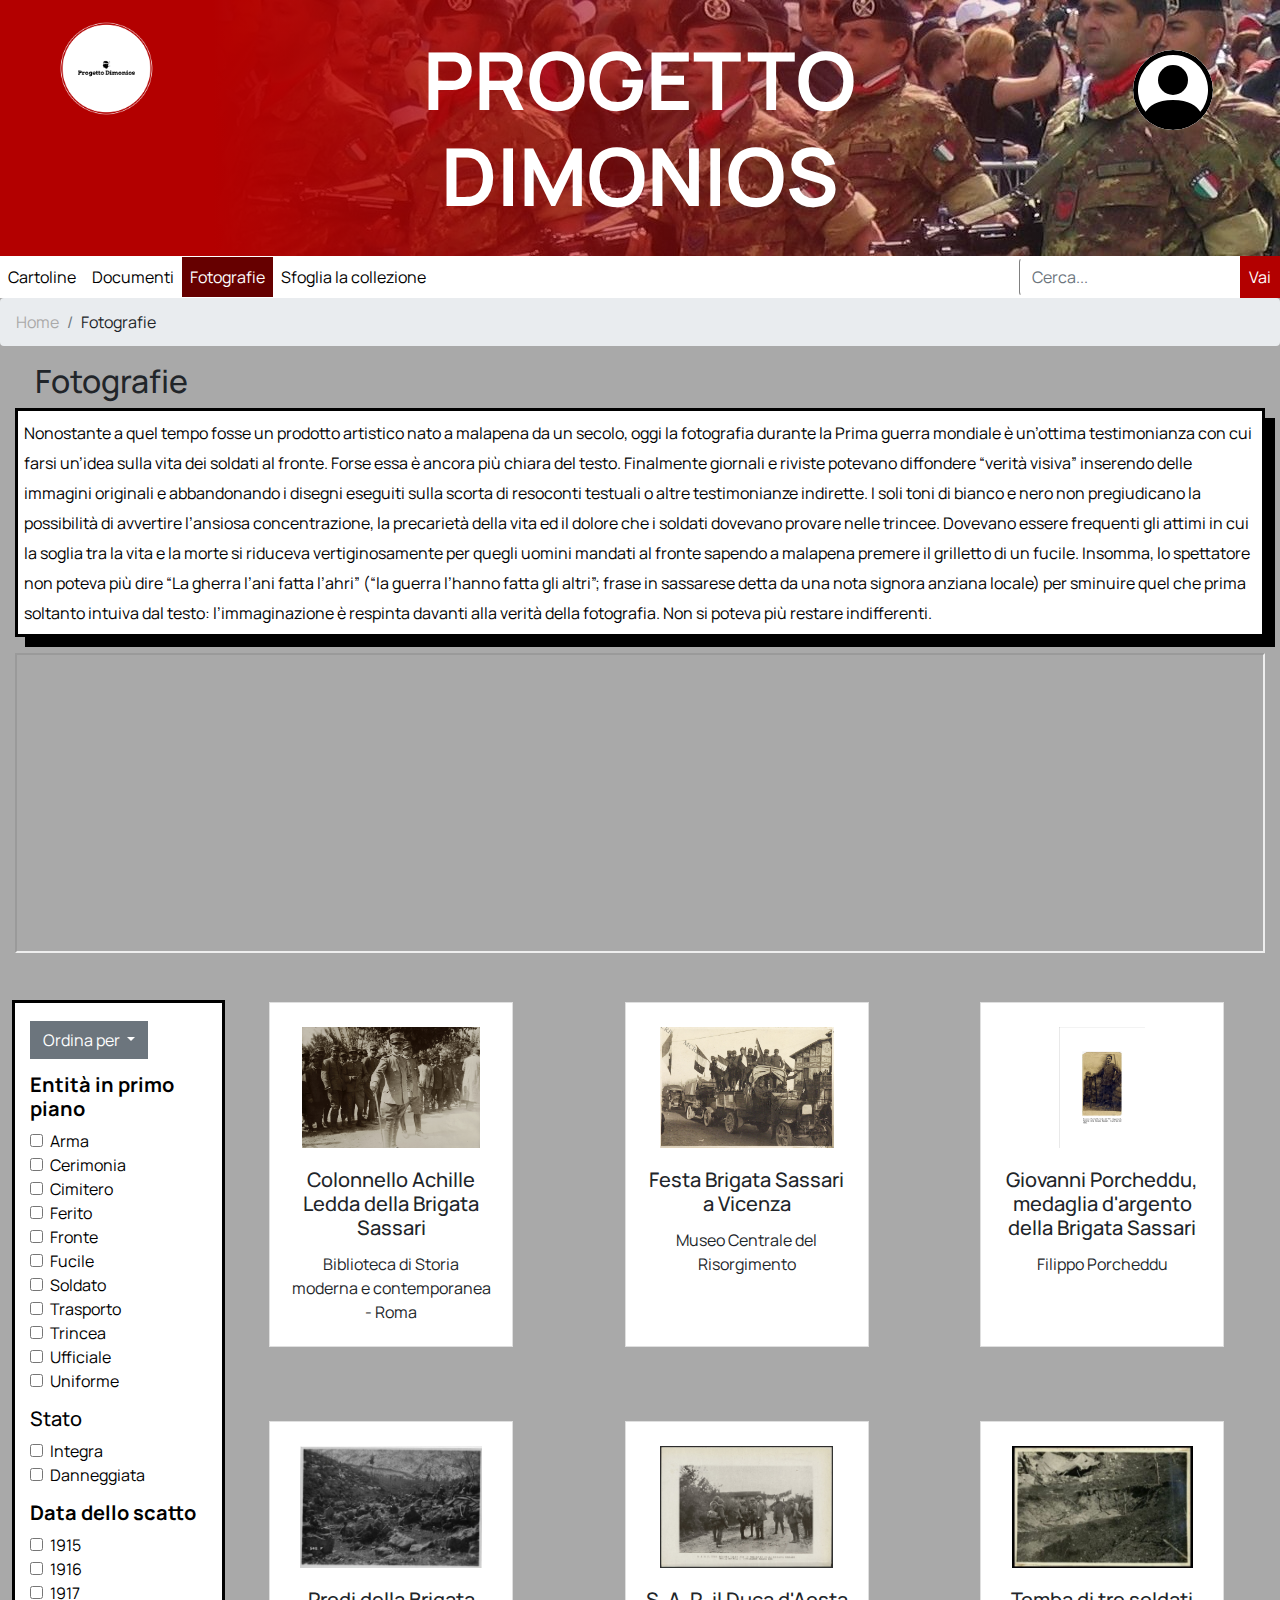
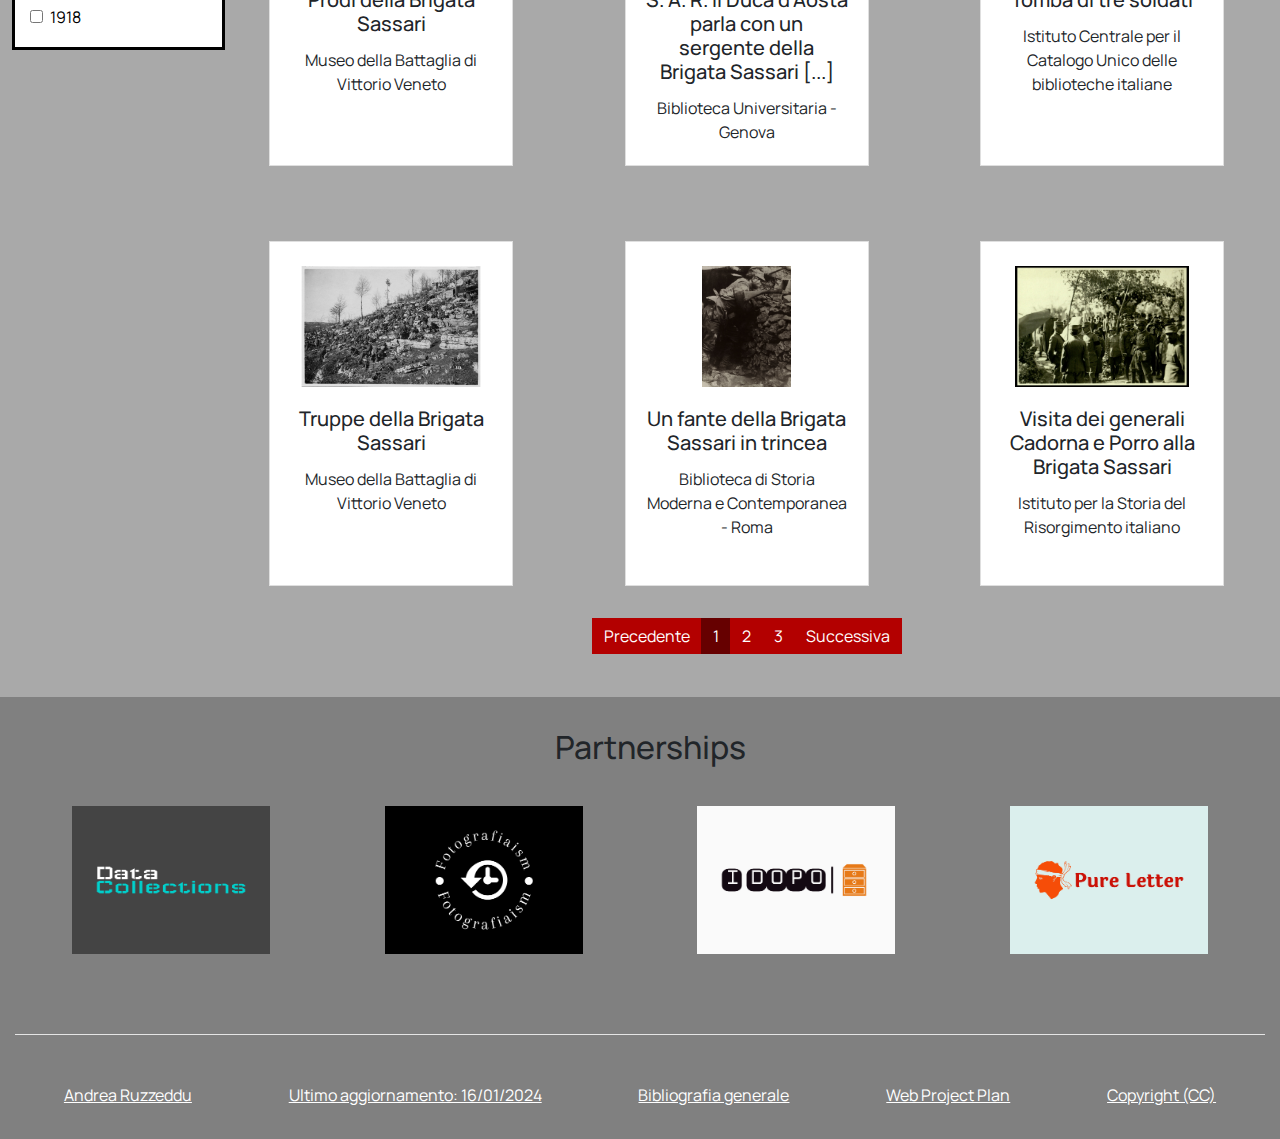
<file: fotografie.html>
<!DOCTYPE html>
<html lang="it">


	<head>
		<meta charset="utf-8">
		<meta name="viewport" content="width=device-width, initial-scale=1.0">
		<link rel="shortcut icon" href="icons/favicon.ico"/> 
		<link rel="stylesheet" type="text/css" href="bootstrap/css/bootstrap.min.css"/>
		<link rel="stylesheet" type="text/css" href="style/style.css"/>
		<link rel="preconnect" href="https://fonts.googleapis.com">
		<link rel="preconnect" href="https://fonts.gstatic.com" crossorigin>
		<link href="https://fonts.googleapis.com/css2?family=Manrope&display=swap" rel="stylesheet">
		
		<title>Progetto Dimonios</title>

		<!--metadati Dublin Core per descrivere la risorsa-->
		<link rel="schema.DC" href="http://purl.org/dc/elements/1.1/"/>
		<META NAME="DC.Title" CONTENT="Progetto Dimonios"/>
		<META NAME="DC.Creator" CONTENT="Andrea Ruzzeddu"/>
		<META NAME="DC.Subject" CONTENT="Brigata Sassari"/>
		<META NAME="DC.Description" CONTENT="Collezione di cartoline, documenti e fotografie spediti e ricevuti durante la Prima Guerra Mondiale da soldati della Brigata Sassari e altri soggetti con pagine di approfondimento per ogni item, persona e luogo menzionato"/>
		<META NAME="DC.Publisher" CONTENT="GitHub"/>
		<META NAME="DC.Date" CONTENT="2024/01/02"/>
		<META NAME="DC.Type" CONTENT="Collezione di testimonianze dirette"/>
		<META NAME="DC.Format" CONTENT="Risorsa digitale"/>
		<META NAME="DC.Language" CONTENT="it"/>
		<META NAME="DC.Rights" CONTENT="Creative Commons"/>
		
		<!-- Google tag (gtag.js) -->
		<script async src="https://www.googletagmanager.com/gtag/js?id=G-B3Q1Q6ERZH"></script>
		<script>
		  	window.dataLayer = window.dataLayer || [];
		  	function gtag(){dataLayer.push(arguments);}
		  	gtag('js', new Date());

		  	gtag('config', 'G-B3Q1Q6ERZH');
		</script>
	</head>


	<body class="background-color-1">

		<script src="https://cdn.jsdelivr.net/npm/jquery@3.5.1/dist/jquery.slim.min.js" integrity="sha384-DfXdz2htPH0lsSSs5nCTpuj/zy4C+OGpamoFVy38MVBnE+IbbVYUew+OrCXaRkfj" crossorigin="anonymous"></script>
		<script src="bootstrap/js/bootstrap.bundle.min.js"></script>

		<header>
			<div class="container-fluid">
				<div class="row icon-img">
					<div class="col-md-2 background-logo">
						<a href="index.html" title="Torna alla homepage"><img src="img/index/logo.png" class="img-logo-size" alt="Logo di Progetto Dimonios"></a>
					</div>
					<h1 class="txt-style col-md-8 gradient"><strong>PROGETTO DIMONIOS</strong></h1>
					<div class="col-md-2">
						<a href="#"><svg xmlns="icons/user.svg" class="bi bi-person-circle user-icon" viewBox="0 0 16 16">
  							<path d="M11 6a3 3 0 1 1-6 0 3 3 0 0 1 6 0"/>
  							<path fill-rule="evenodd" d="M0 8a8 8 0 1 1 16 0A8 8 0 0 1 0 8m8-7a7 7 0 0 0-5.468 11.37C3.242 11.226 4.805 10 8 10s4.757 1.225 5.468 2.37A7 7 0 0 0 8 1"/>
						</svg></a>
					</div>
				</div>
			</div>
		</header>

		<nav class="navbar navbar-expand-lg navbar-light bg-light navbar-style sticky">
			<button class="navbar-toggler" type="button" data-toggle="collapse" data-target="#navbar-navigation" aria-controls="navbar-navigation" aria-expanded="false" aria-label="Bottone-dropdown di navigazione">
				<span class="navbar-toggler-icon"></span>
			</button>
			<div class="collapse navbar-collapse" id="navbar-navigation">
			  	<ul class="navbar-nav">
			  		<li class="nav-item">
			    	 	<a class="nav-link nav-footer-color" href="#">Cartoline</a>
			    	</li>
			    	<li class="nav-item">
			     	 	<a class="nav-link nav-footer-color" href="#">Documenti</a>
			     	</li>
			     	<li class="nav-item">
			    	 	<a class="nav-link navbar-active" href="#">Fotografie</a>
			    	</li>
			    	<li class="nav-item">
			     	 	<a class="nav-link nav-footer-color" href="#"> Sfoglia la collezione</a>
			     	</li>
			     </ul>
			</div>
			<form class="form-inline">
				<input class="form-control mr-sm-2 search-style" type="search" placeholder="Cerca..." aria-label="Cerca">
				<button class="btn btn-outline-success button-success my-2 my-sm-0 search-button" type="submit">Vai</button>
			</form>
		</nav>

		<nav aria-label="breadcrumbs">
  			<ol class="breadcrumb">
    			<li class="breadcrumb-item"><a href="index.html" class="breadcrumb-link">Home</a></li>
    			<li class="breadcrumb-item" aria-current="page">Fotografie</li>
  			</ol>
		</nav>

		<main class="main-padding">
			<div class="container-fluid">
				<h2 class="h2-special">Fotografie</h2>
				<p class="box-1">Nonostante a quel tempo fosse un prodotto artistico nato a malapena da un secolo, oggi la fotografia durante la Prima guerra mondiale è un’ottima testimonianza con cui farsi un’idea sulla vita dei soldati al fronte.
				Forse essa è ancora più chiara del testo. Finalmente giornali e riviste potevano diffondere “verità visiva” inserendo delle immagini originali e abbandonando i disegni eseguiti sulla scorta di resoconti testuali o altre testimonianze indirette.
				I soli toni di bianco e nero non pregiudicano la possibilità di avvertire l’ansiosa concentrazione, la precarietà della vita ed il dolore che i soldati dovevano provare nelle trincee. Dovevano essere frequenti gli attimi in cui la soglia tra la vita e la morte si riduceva vertiginosamente per quegli uomini mandati al fronte sapendo a malapena premere il grilletto di un fucile.
				Insomma, lo spettatore non poteva più dire “La gherra l’ani fatta l’ahri” (“la guerra l’hanno fatta gli altri”; frase in sassarese detta da una nota signora anziana locale) per sminuire quel che prima soltanto intuiva dal testo: l’immaginazione è respinta davanti alla verità della fotografia. Non si poteva più restare indifferenti.</p>
			</div>
			<div class="container-fluid">
				<iframe src="https://voyant-tools.org/tool/Cirrus/?visible=500&corpus=06393e07f4784f67c190a880aee8886b" class="word-cloud-size" title="'Word-cloud' con parole più ricorrenti negli oggetti"></iframe>
				<div class="row">
					<div class="col-md-2 filter-style">
						<div class="dropdown dropdown-margin">
  							<button class="btn btn-secondary dropdown-toggle dropdown-border" type="button" data-toggle="dropdown" aria-expanded="false">
  							Ordina per
  							</button>
  							<div class="dropdown-menu dropdown-border">
    							<a class="dropdown-item nav-footer-color" href="#">A-Z</a>
    							<a class="dropdown-item nav-footer-color" href="#">Data di aggiunta</a>
    							<a class="dropdown-item nav-footer-color" href="#">Più visualizzate</a>
    							<a class="dropdown-item nav-footer-color" href="#">Più piaciute</a>
  							</div>
  						</div>
						<nav>
							<h3><strong>Entità in primo piano</strong></h3>
							<div class="form-check">
								<input class="form-check-input" type="checkbox" value="option1" id="defaultCheck1">
								<label class="form-check-label" for="defaultCheck1">
								Arma
								</label>
							</div>
							<div class="form-check">
								<input class="form-check-input" type="checkbox" value="option2" id="defaultCheck2">
								<label class="form-check-label" for="defaultCheck2">
								Cerimonia
								</label>
							</div>
							<div class="form-check">
								<input class="form-check-input" type="checkbox" value="option3" id="defaultCheck3">
								<label class="form-check-label" for="defaultCheck3">
								Cimitero
								</label>
							</div>
							<div class="form-check">
								<input class="form-check-input" type="checkbox" value="option4" id="defaultCheck4">
								<label class="form-check-label" for="defaultCheck4">
								Ferito
								</label>
							</div>
							<div class="form-check">
								<input class="form-check-input" type="checkbox" value="option5" id="defaultCheck5">
								<label class="form-check-label" for="defaultCheck5">
								Fronte
								</label>
							</div>
							<div class="form-check">
								<input class="form-check-input" type="checkbox" value="option6" id="defaultCheck6">
								<label class="form-check-label" for="defaultCheck6">
								Fucile
								</label>
							</div>
							<div class="form-check">
								<input class="form-check-input" type="checkbox" value="option7" id="defaultCheck7">
								<label class="form-check-label" for="defaultCheck7">
								Soldato
								</label>
							</div>
							<div class="form-check">
								<input class="form-check-input" type="checkbox" value="option8" id="defaultCheck8">
								<label class="form-check-label" for="defaultCheck8">
								Trasporto
								</label>
							</div>
							<div class="form-check">
								<input class="form-check-input" type="checkbox" value="option9" id="defaultCheck9">
								<label class="form-check-label" for="defaultCheck9">
								Trincea
								</label>
							</div>
							<div class="form-check">
								<input class="form-check-input" type="checkbox" value="option10" id="defaultCheck10">
								<label class="form-check-label" for="defaultCheck10">
								Ufficiale
								</label>
							</div>
							<div class="form-check">
								<input class="form-check-input" type="checkbox" value="option11" id="defaultCheck11">
								<label class="form-check-label" for="defaultCheck11">
								Uniforme
								</label>
							</div>
							<h3>Stato</h3>
							<div class="form-check">
								<input class="form-check-input" type="checkbox" value="option1" id="defaultCheck1">
								<label class="form-check-label" for="defaultCheck1">
								Integra
								</label>
							</div>
							<div class="form-check">
								<input class="form-check-input" type="checkbox" value="option2" id="defaultCheck2">
								<label class="form-check-label" for="defaultCheck2">
								Danneggiata
								</label>
							</div>
							<h3><strong>Data dello scatto</strong></h3>
							<div class="form-check">
								<input class="form-check-input" type="checkbox" value="option1" id="defaultCheck1">
								<label class="form-check-label" for="defaultCheck1">
								1915
								</label>
							</div>
							<div class="form-check">
								<input class="form-check-input" type="checkbox" value="option2" id="defaultCheck2">
								<label class="form-check-label" for="defaultCheck2">
								1916
								</label>
							</div>
							<div class="form-check">
								<input class="form-check-input" type="checkbox" value="option3" id="defaultCheck3">
								<label class="form-check-label" for="defaultCheck2">
								1917
								</label>
							</div>
							<div class="form-check">
								<input class="form-check-input" type="checkbox" value="option4" id="defaultCheck4">
								<label class="form-check-label" for="defaultCheck4">
								1918
								</label>
							</div>
							<h3><strong>Luogo dello scatto</strong></h3>
							<div class="form-check">
								<input class="form-check-input" type="checkbox" value="option1" id="defaultCheck1">
								<label class="form-check-label" for="defaultCheck1">
								Isonzo
								</label>
							</div>
							<div class="form-check">
								<input class="form-check-input" type="checkbox" value="option2" id="defaultCheck2">
								<label class="form-check-label" for="defaultCheck2">
								Altopiano d'Asiago
								</label>
							</div>
							<h3><strong>Possessore</strong></h3>
							<div class="form-check">
								<input class="form-check-input" type="checkbox" value="option1" id="defaultCheck1">
								<label class="form-check-label" for="defaultCheck1">
								Pubblico
								</label>
							</div>
							<div class="form-check">
								<input class="form-check-input" type="checkbox" value="option2" id="defaultCheck2">
								<label class="form-check-label" for="defaultCheck2">
								Privato
								</label>
							</div>
							<h3><strong>Mittente</strong></h3>
							<div class="form-check">
								<input class="form-check-input" type="checkbox" value="option1" id="defaultCheck1">
								<label class="form-check-label" for="defaultCheck1">
								Achille Ledda
								</label>
							</div>
							<div class="form-check">
								<input class="form-check-input" type="checkbox" value="option2" id="defaultCheck2">
								<label class="form-check-label" for="defaultCheck2">
								Giovanni Porcheddu
								</label>
							</div>
							<div class="form-check">
								<input class="form-check-input" type="checkbox" value="option3" id="defaultCheck3">
								<label class="form-check-label" for="defaultCheck3">
								Luigi Marzocchi
								</label>
							</div>
							<div class="form-check">
								<input class="form-check-input" type="checkbox" value="option4" id="defaultCheck4">
								<label class="form-check-label" for="defaultCheck4">
								Sconosciuto
								</label>
							</div>
							<h3><strong>Destinatario</strong></h3>
							<div class="form-check">
								<input class="form-check-input" type="checkbox" value="option1" id="defaultCheck1">
								<label class="form-check-label" for="defaultCheck1">
								Filippo Porcheddu
								</label>
							</div>
							<div class="form-check">
								<input class="form-check-input" type="checkbox" value="option2" id="defaultCheck2">
								<label class="form-check-label" for="defaultCheck2">
								Sconosciuto
								</label>
							</div>
							<button type="submit" class="btn btn-outline-secondary red-button-style button-align"><a href="#">Applica filtri</a></button>
						</nav>
					</div>
					<div class="col-md-10 container">
						<div class="row">
							<div class="col-md-4 col-margin">
								<div class="card card-size">
									<img src="img/fotografie/fotografie-8.jpeg" class="card-img-top card-img-size" alt="Immagine di Achille Ledda, Colonnello dela Brigata Sassari, davanti ai suoi soldati">
									<div class="card-img-overlay">
				        				<button type="button" class="btn btn-outline-secondary light-red-button-style button-overlay-margin"><a href="#">Vai alla scheda completa</a></button>
				      				</div>
									<div class="card-body">
 				 						<h5 class="card-title text-align-center">Colonnello Achille Ledda della Brigata Sassari</h5>
  										<p class="card-text text-align-center">Biblioteca di Storia moderna e contemporanea - Roma</p>
									</div>
								</div>
							</div>
							<div class="col-md-4 col-margin">
								<div class="card card-size">
									<img src="img/fotografie/fotografie-6.png" class="card-img-top card-img-size" alt="Immagine di soldati della Brigata Sassari in festa a Vicenza">
									<div class="card-img-overlay">
				        				<button type="button" class="btn btn-outline-secondary light-red-button-style button-overlay-margin" id="shadow-button"><a href="#">Vai alla scheda completa</a></button>
				      				</div>
									<div class="card-body">
 				 						<h5 class="card-title text-align-center">Festa Brigata Sassari a Vicenza</h5>
  										<p class="card-text text-align-center">Museo Centrale del Risorgimento</p>
									</div>
	   							</div>
	   						</div>
	   						<div class="col-md-4 col-margin">
	   							<div class="card card-size">
									<img src="img/index/piu-piaciute-2.jpeg" class="card-img-top card-img-size" alt=" Immagine di Giovanni Porcheddu, soldato della Brigata Sassari">
									<div class="card-img-overlay">
				        				<button type="button" class="btn btn-outline-secondary light-red-button-style button-overlay-margin" id="shadow-button"><a href="elemento-foglia.html">Vai alla scheda completa</a></button>
				      				</div>
									<div class="card-body">
 				 						<h5 class="card-title text-align-center">Giovanni Porcheddu, medaglia d'argento della Brigata Sassari</h5>
  										<p class="card-text text-align-center">Filippo Porcheddu</p>
									</div>
	   							</div>
	   						</div>
	   					</div>
	   					<div class="row">
	   						<div class="col-md-4 col-margin">
	   							<div class="card card-size">
									<img src="img/fotografie/fotografie-3.jpg" class="card-img-top card-img-size" alt="Immagine di soldati della Brigata Sassari seduti a terra in mezzo a delle rocce">
									<div class="card-img-overlay">
				        				<button type="button" class="btn btn-outline-secondary light-red-button-style button-overlay-margin" id="shadow-button"><a href="#">Vai alla scheda completa</a></button>
				      				</div>
									<div class="card-body">
 				 						<h5 class="card-title text-align-center">Prodi della Brigata Sassari</h5>
  										<p class="card-text text-align-center">Museo della Battaglia di Vittorio Veneto</p>
									</div>
	   							</div>
	   						</div>
	   						<div class="col-md-4 col-margin">
	   							<div class="card card-size">
									<img src="img/fotografie/fotografie-9.jpeg" class="card-img-top card-img-size" alt="Immagine di S. A. R. il Duca d'Aosta mentre parla con un sergente della Brigata Sassari sulla strada di Gradenigo">
									<div class="card-img-overlay">
				        				<button type="button" class="btn btn-outline-secondary light-red-button-style button-overlay-margin" id="shadow-button"><a href="#">Vai alla scheda completa</a></button>
				      				</div>
									<div class="card-body">
 				 						<h5 class="card-title text-align-center">S. A. R. il Duca d'Aosta parla con un sergente della Brigata Sassari [...]</h5>
  										<p class="card-text text-align-center">Biblioteca Universitaria - Genova</p>
									</div>
	   							</div>
	   						</div>
	   						<div class="col-md-4 col-margin">
	   							<div class="card card-size">
									<img src="img/index/ultime-aggiunte-2.jpg" class="card-img-top card-img-size" alt="Immagine di una tomba di tre soldati">
									<div class="card-img-overlay">
				        				<button type="button" class="btn btn-outline-secondary light-red-button-style button-overlay-margin" id="shadow-button"><a href="#">Vai alla scheda completa</a></button>
				      				</div>
									<div class="card-body">
 				 						<h5 class="card-title text-align-center">Tomba di tre soldati</h5>
  										<p class="card-text text-align-center">Istituto Centrale per il Catalogo Unico delle biblioteche italiane</p>
									</div>
	   							</div>
	   						</div>
	   					</div>
	   					<div class="row">
	   						<div class="col-md-4 col-margin">
								<div class="card card-size">
									<img src="img/fotografie/fotografie-1.png" class="card-img-top card-img-size" alt="Immagine di truppe della Brigata Sassari a riposo">
									<div class="card-img-overlay">
				        				<button type="button" class="btn btn-outline-secondary light-red-button-style button-overlay-margin" id="shadow-button"><a href="#">Vai alla scheda completa</a></button>
				      				</div>
									<div class="card-body">
 				 						<h5 class="card-title text-align-center">Truppe della Brigata Sassari</h5>
  										<p class="card-text text-align-center">Museo della Battaglia di Vittorio Veneto</p>
									</div>
	   							</div>
	   						</div>
	   						<div class="col-md-4 col-margin">
	   							<div class="card card-size">
									<img src="img/fotografie/fotografie-7.jpeg" class="card-img-top card-img-size" alt="Immagine di un fante della Brigata Sassari in trincea">
									<div class="card-img-overlay">
				        				<button type="button" class="btn btn-outline-secondary light-red-button-style button-overlay-margin" id="shadow-button"><a href="#">Vai alla scheda completa</a></button>
				      				</div>
									<div class="card-body">
 				 						<h5 class="card-title text-align-center">Un fante della Brigata Sassari in trincea</h5>
  										<p class="card-text text-align-center">Biblioteca di Storia Moderna e Contemporanea - Roma</p>
									</div>
	   							</div>
	   						</div>							
							<div class="col-md-4 col-margin">
								<div class="card card-size">
									<img src="img/fotografie/fotografie-2.jpeg" class="card-img-top card-img-size" alt="Immagine della visita dei generali Cadorna e Porro alla Brigata Sassari">
									<div class="card-img-overlay">
				        				<button type="button" class="btn btn-outline-secondary light-red-button-style button-overlay-margin" id="shadow-button"><a href="#">Vai alla scheda completa</a></button>
				      				</div>
									<div class="card-body">
 				 						<h5 class="card-title text-align-center">Visita dei generali Cadorna e Porro alla Brigata Sassari</h5>
  										<p class="card-text text-align-center">Istituto per la Storia del Risorgimento italiano</p>
									</div>
	   							</div>
							</div>
						</div>

						<nav aria-label="page navigation">
							<ul class="pagination justify-content-md-center">
							    <li class="page-item"><a class="page-link nav-pagination" href="#">Precedente</a></li>
							    <li class="page-item"><a class="page-link nav-pagination-active" href="#">1</a></li>
							    <li class="page-item"><a class="page-link nav-pagination" href="#">2</a></li>
							    <li class="page-item"><a class="page-link nav-pagination" href="#">3</a></li>
							    <li class="page-item"><a class="page-link nav-pagination" href="#">Successiva</a></li>
			 				</ul>
						</nav>

					</div>
				</div>
			</div>
		</main>

		<footer class="container-fluid background-color-2">
			<h2 class="txt-footer">Partnerships</h2>
			<div class="container-fluid">
				<div class="row">
					<div class="col-md-3">
						<img src="img/index/logo-ex-1.png" class="ex-logo-size" title="logo di esempio" alt="Logo di esempio per partnerships">
					</div>
					<div class="col-md-3">	
						<img src="img/index/logo-ex-2.png" class="ex-logo-size" title="logo di esempio" alt="Logo di esempio per partnerships">
					</div>
					<div class="col-md-3">
						<img src="img/index/logo-ex-3.png" class="ex-logo-size" title="logo di esempio" alt="Logo di esempio per partnerships">
					</div>
					<div class="col-md-3">	
						<img src="img/index/logo-ex-4.png" class="ex-logo-size" title="logo di esempio" alt="Logo di esempio per partnerships">
					</div>
				</div>
			</div>
			<hr class="hr-white">	
			<ul class="list-group list-group-horizontal-md">
			  	<li class="list-group-item flex-fill txt-style footer nav-footer-color"><a href="#" title="Creatore">Andrea Ruzzeddu</a></li>
			  	<li class="list-group-item flex-fill txt-style footer nav-footer-color"><a href="#" title="Cronologia degli aggiornamenti della collezione e del sito">Ultimo aggiornamento: 16/01/2024</a></li>
			  	<li class="list-group-item flex-fill txt-style footer nav-footer-color"><a href="#" title="Bibliografia dei contenuti del sito">Bibliografia generale</a></li>
			  	<li class="list-group-item flex-fill txt-style footer nav-footer-color"><a href="web-project-plan.html" title="Web Project Plan del sito">Web Project Plan</a></li>
			  	<li class="list-group-item flex-fill txt-style footer nav-footer-color"><a href="#" title="Licenze dei contenuti">Copyright (CC)</a></li>
			</ul>
		</footer>

	</body>

	
</html>
</file>
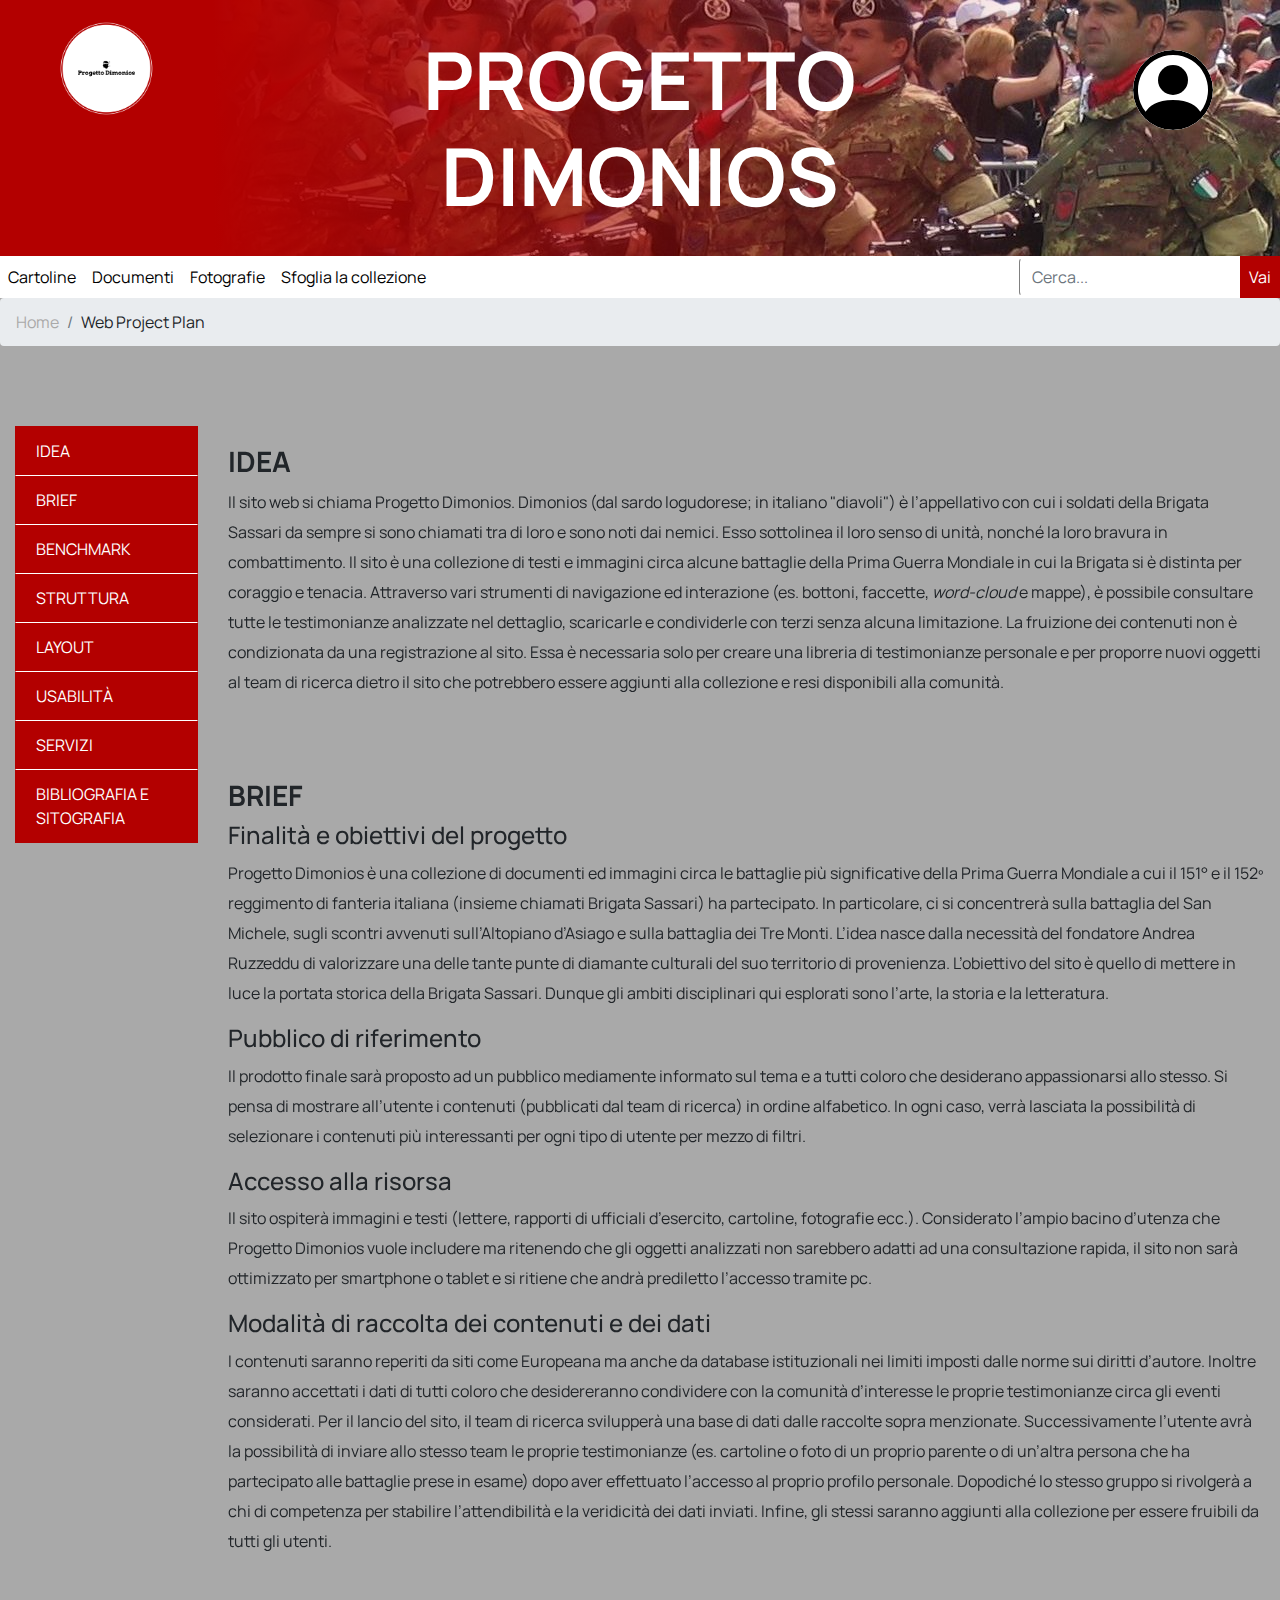
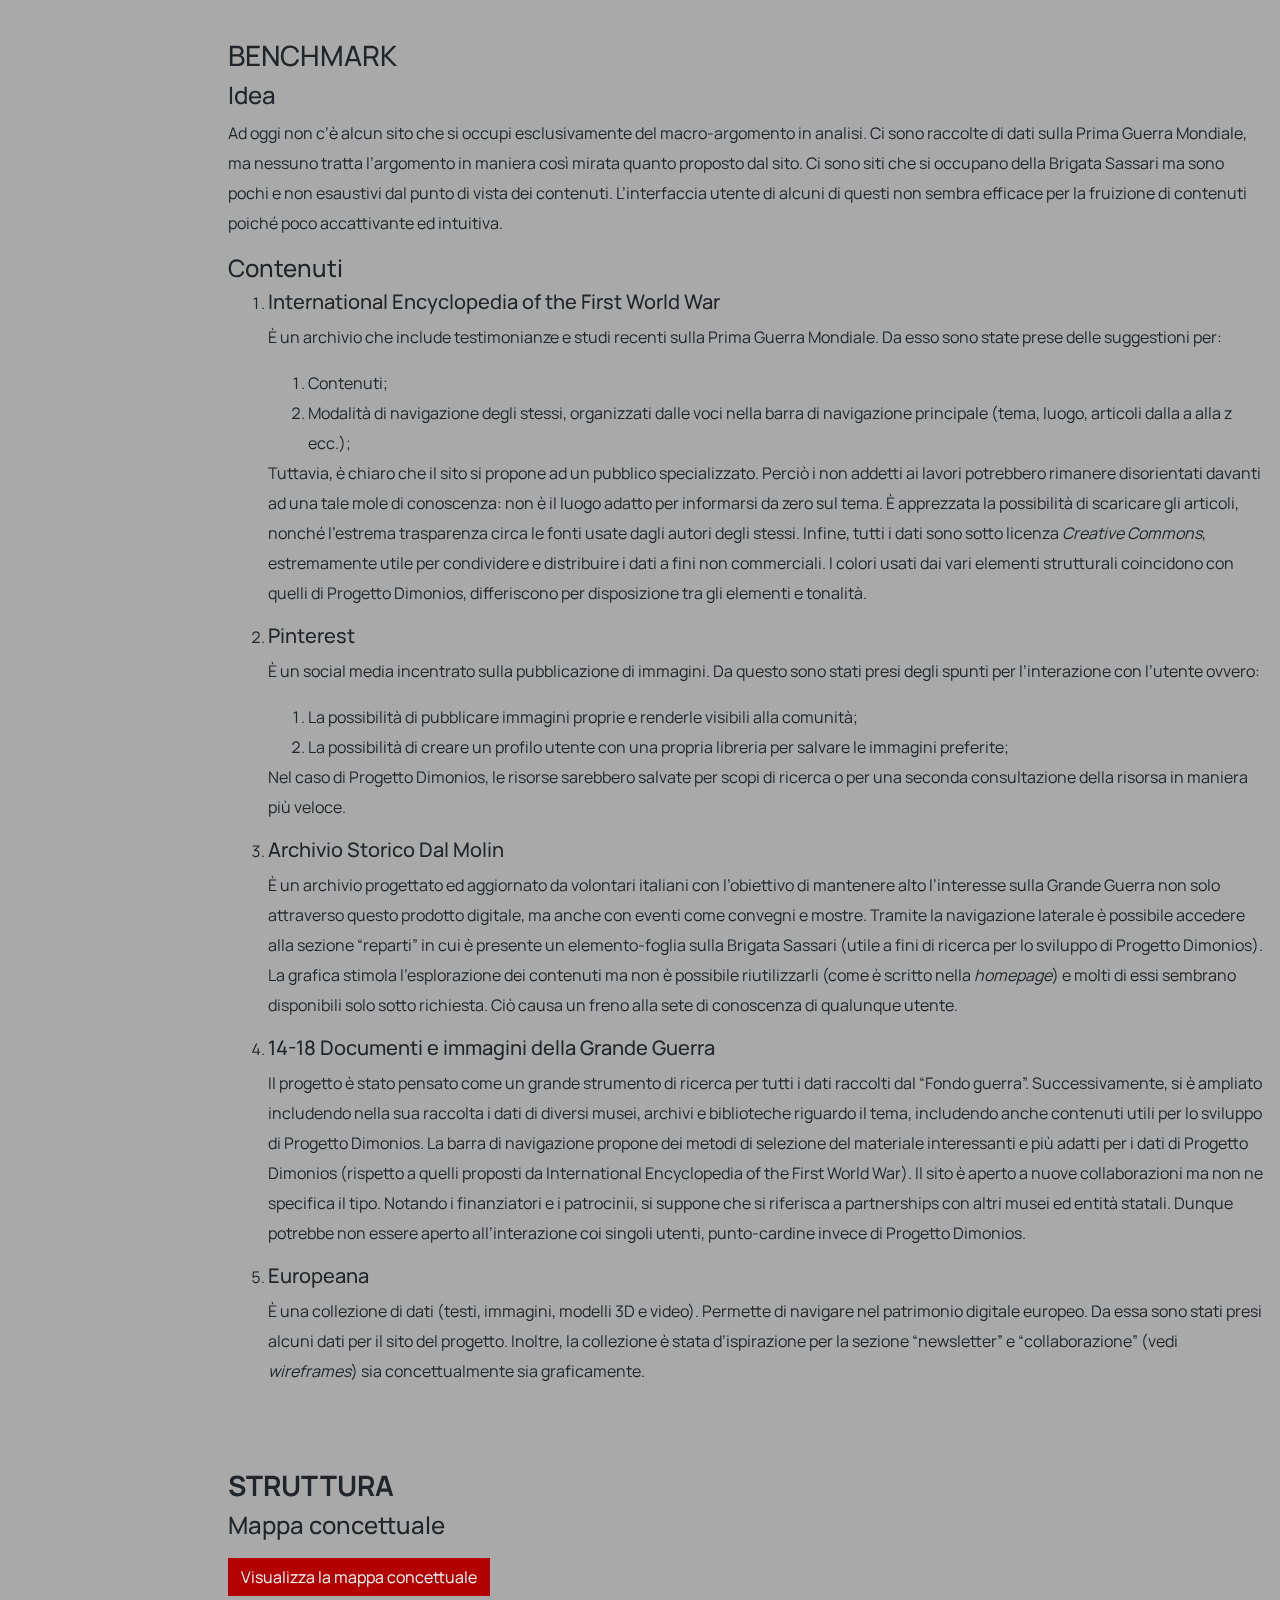
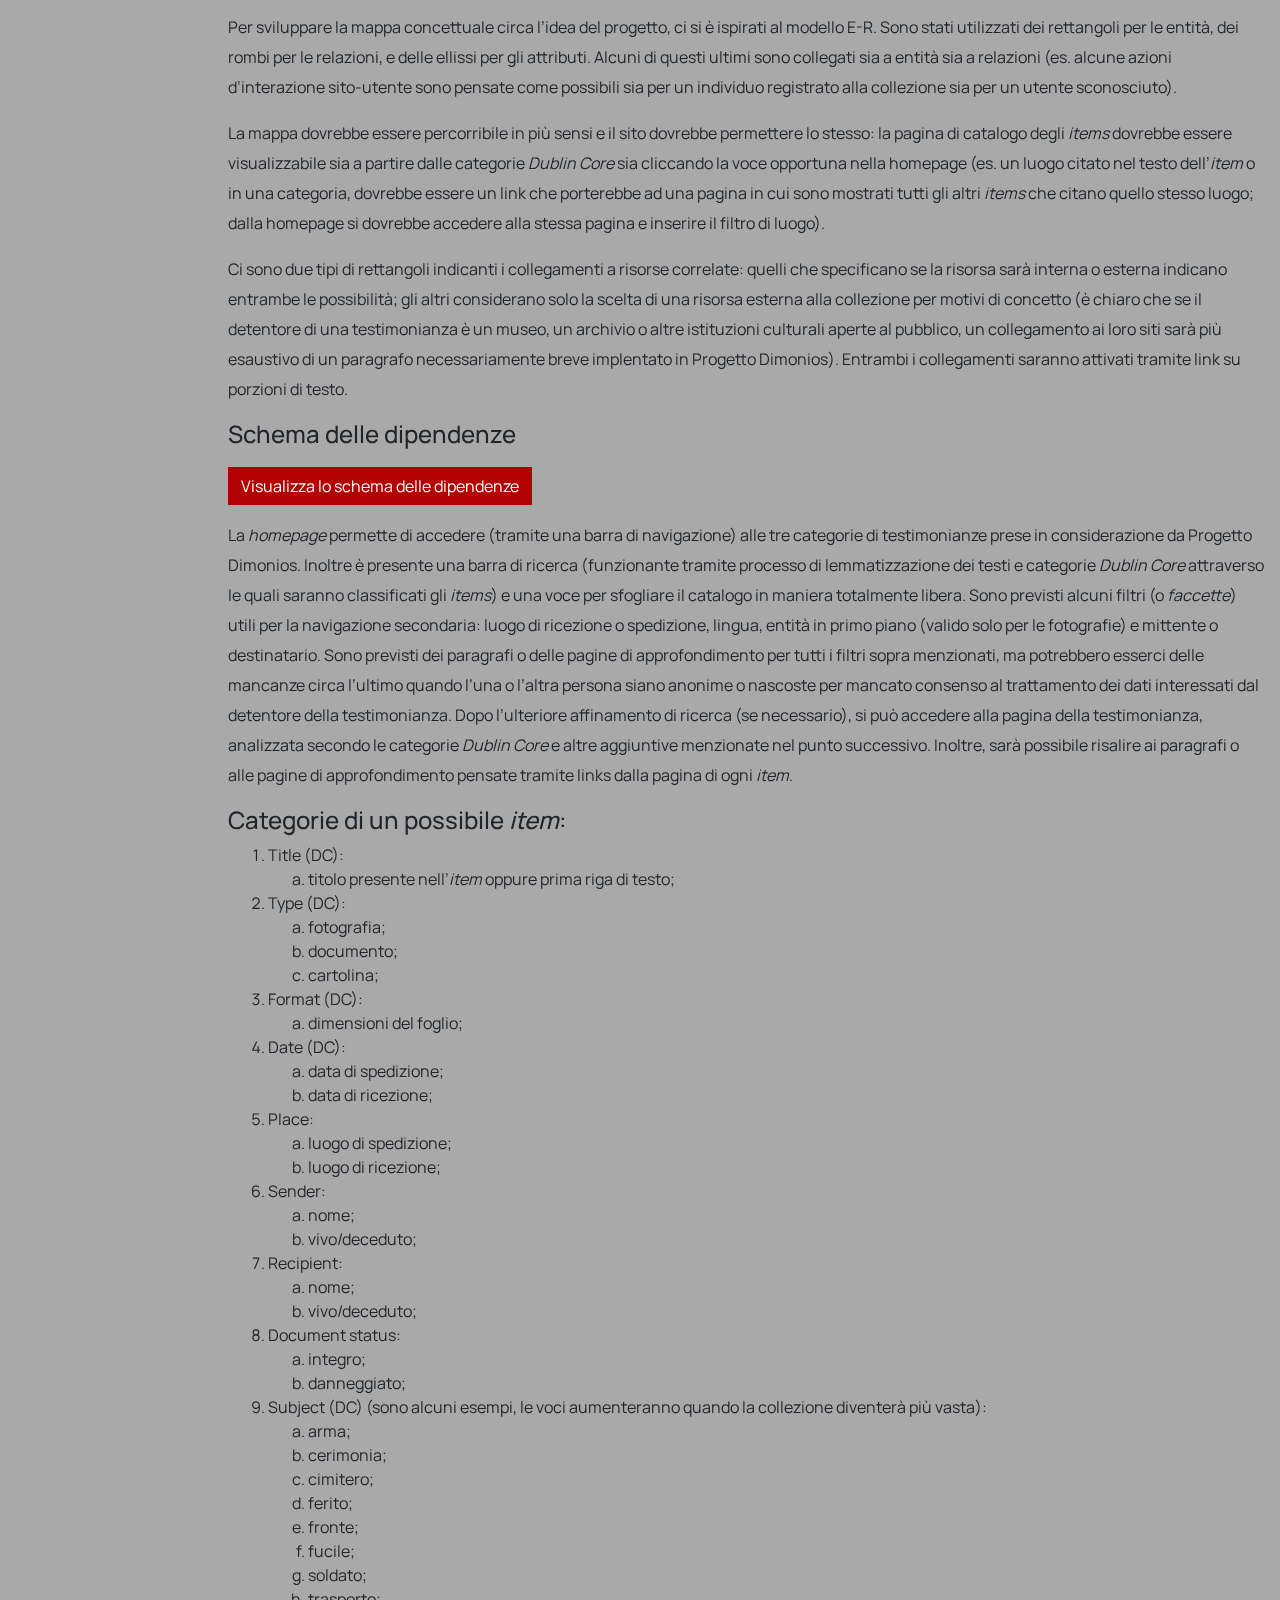
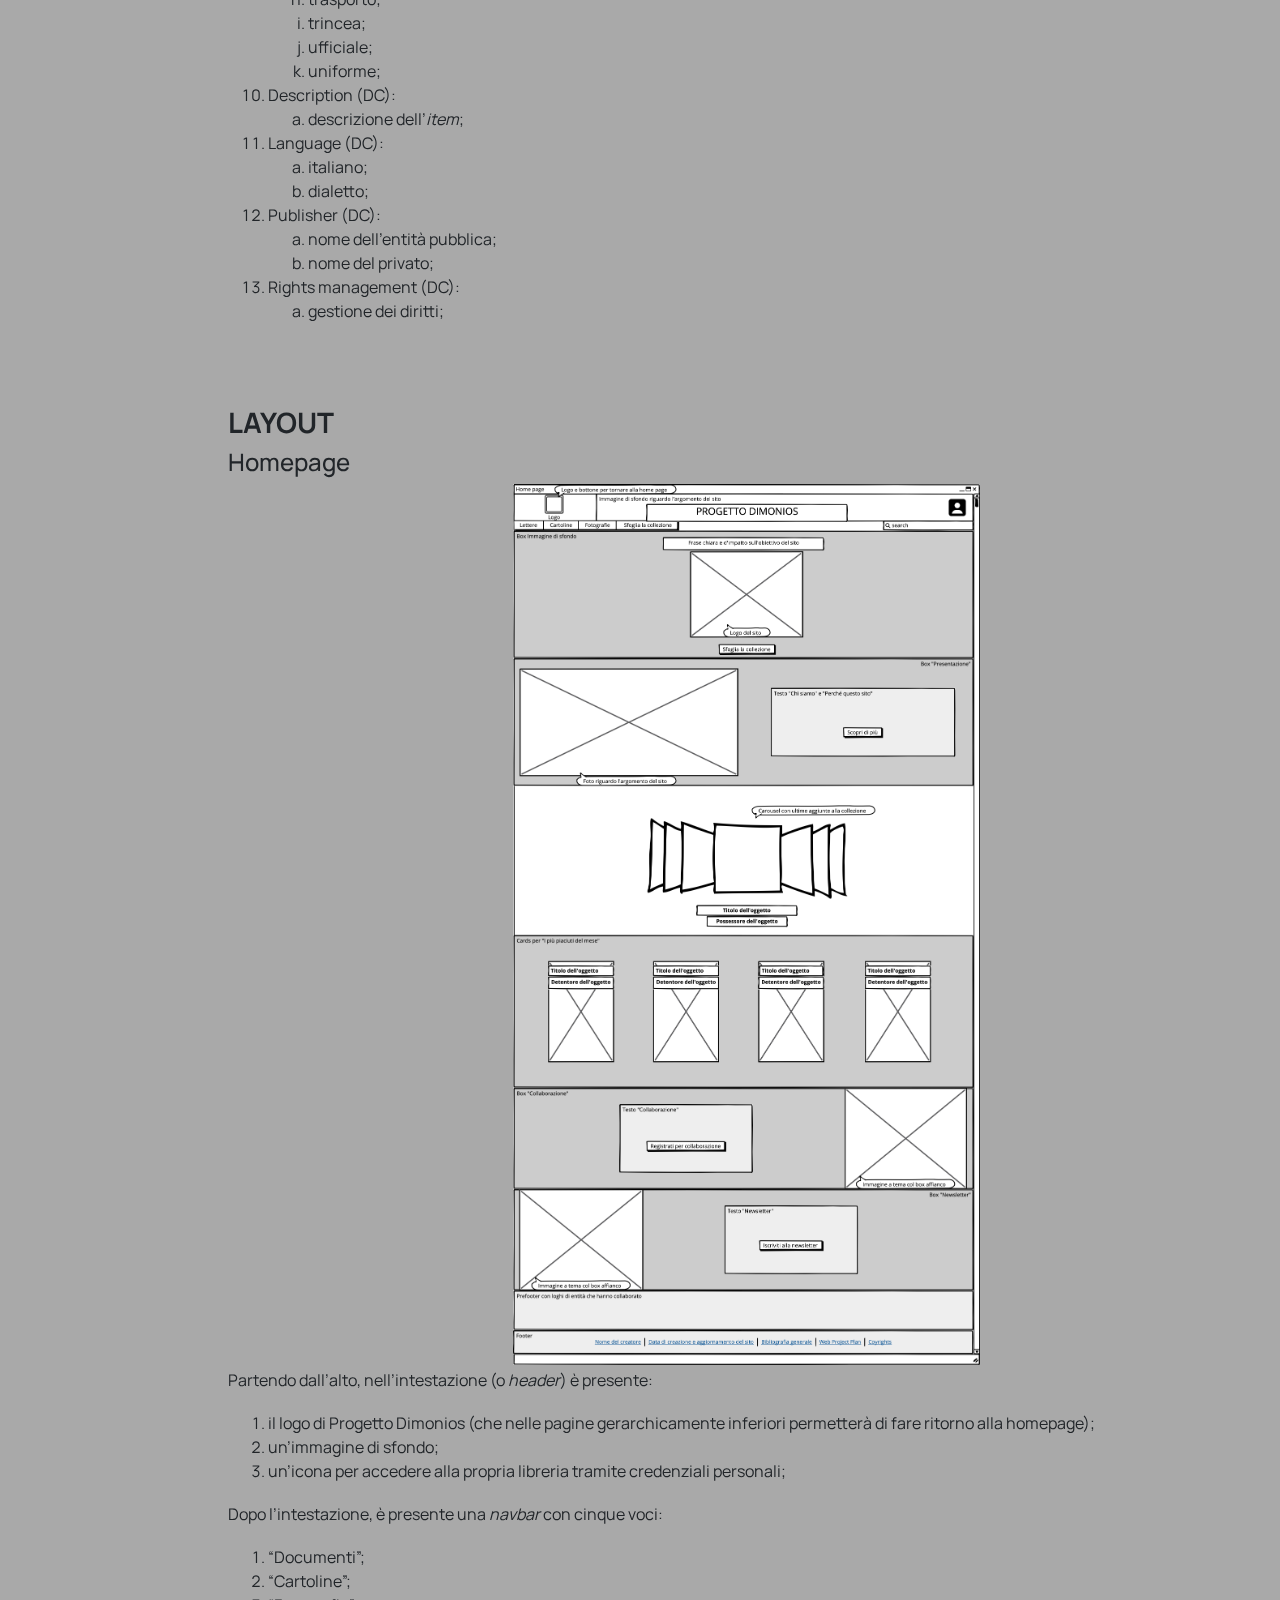
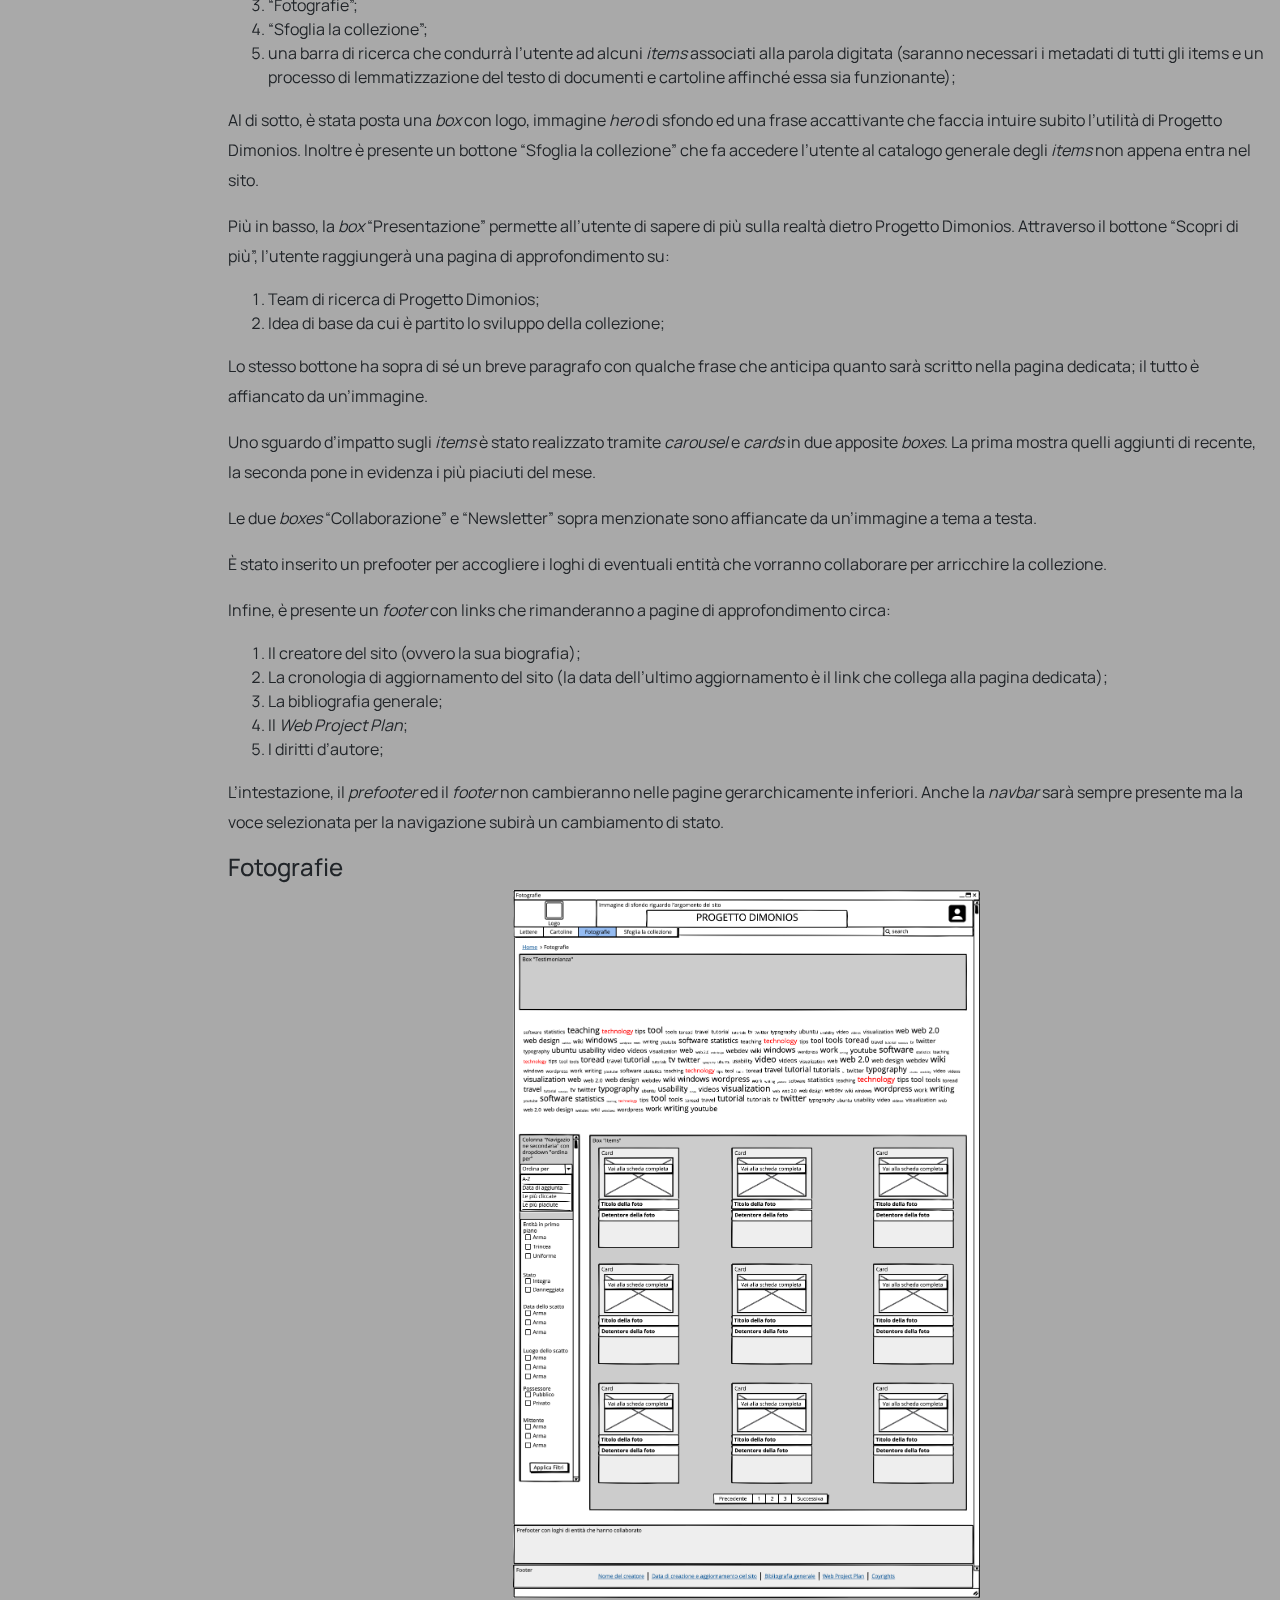
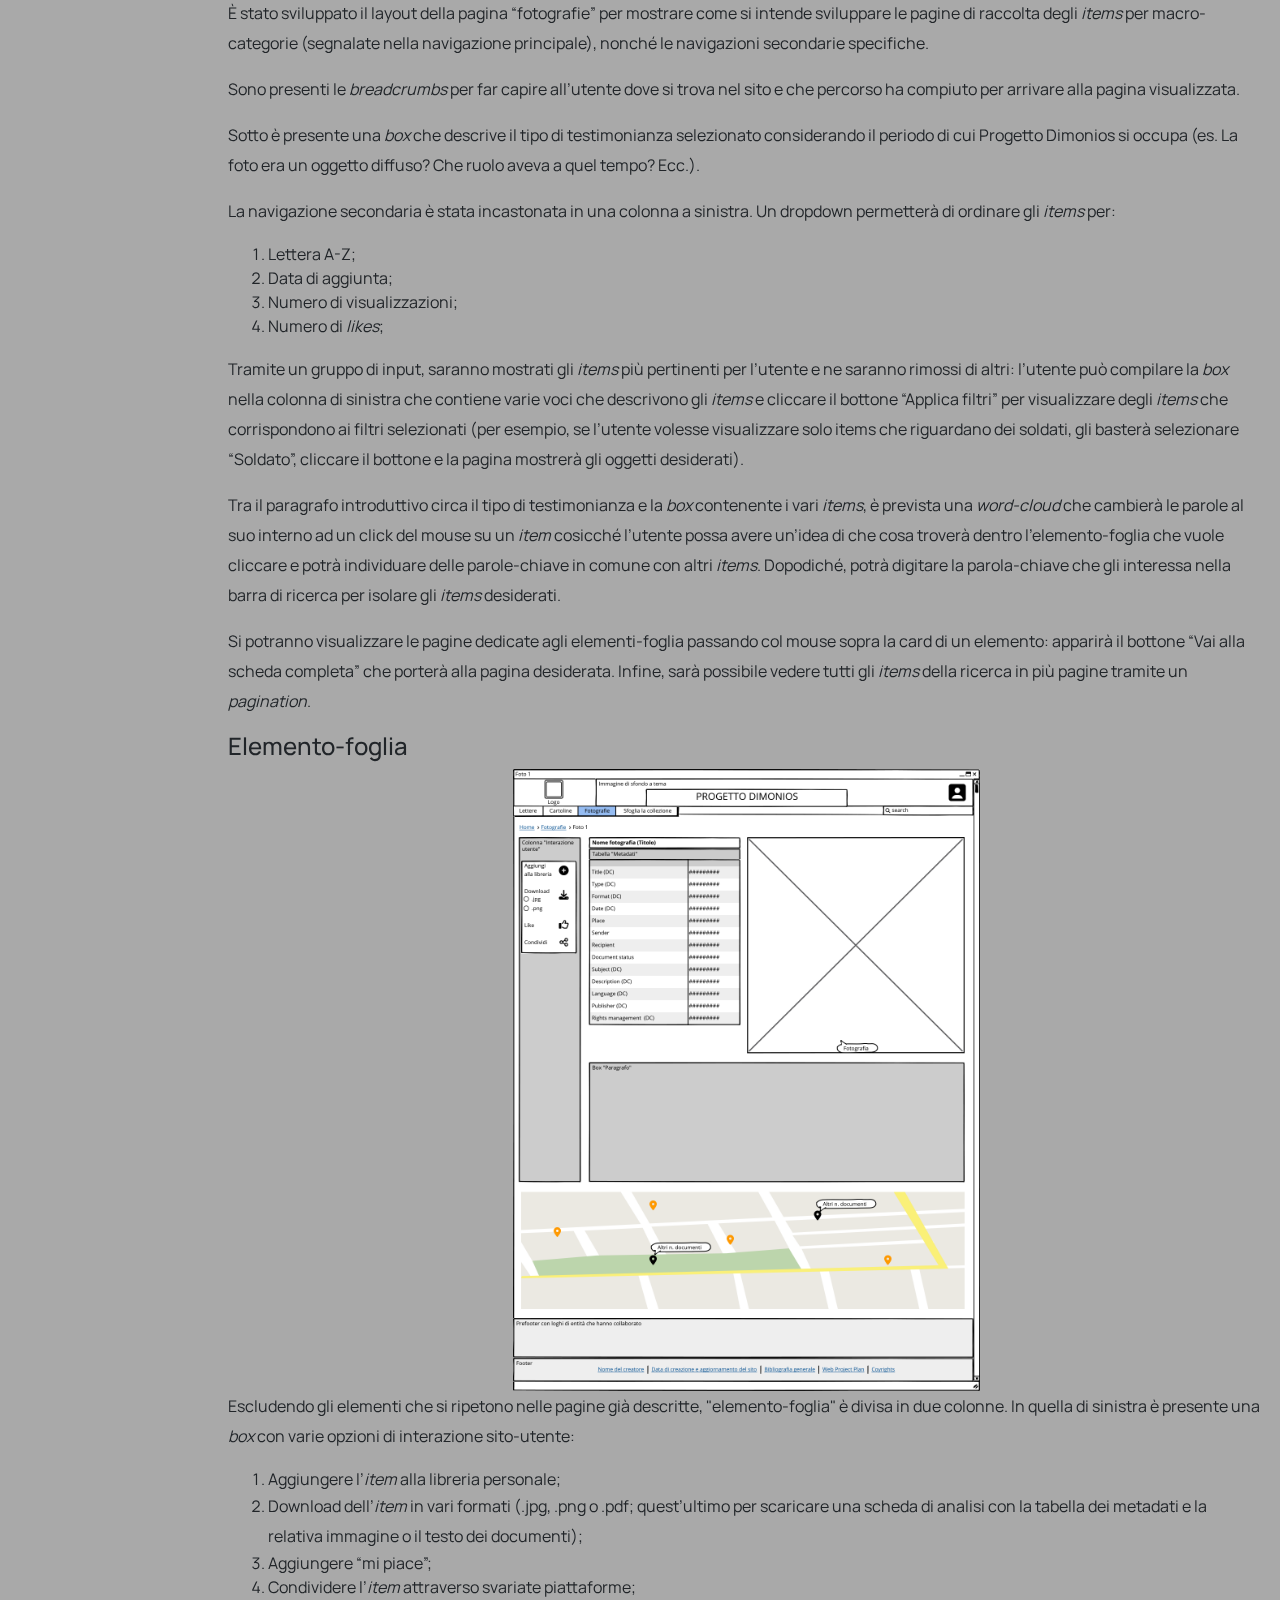
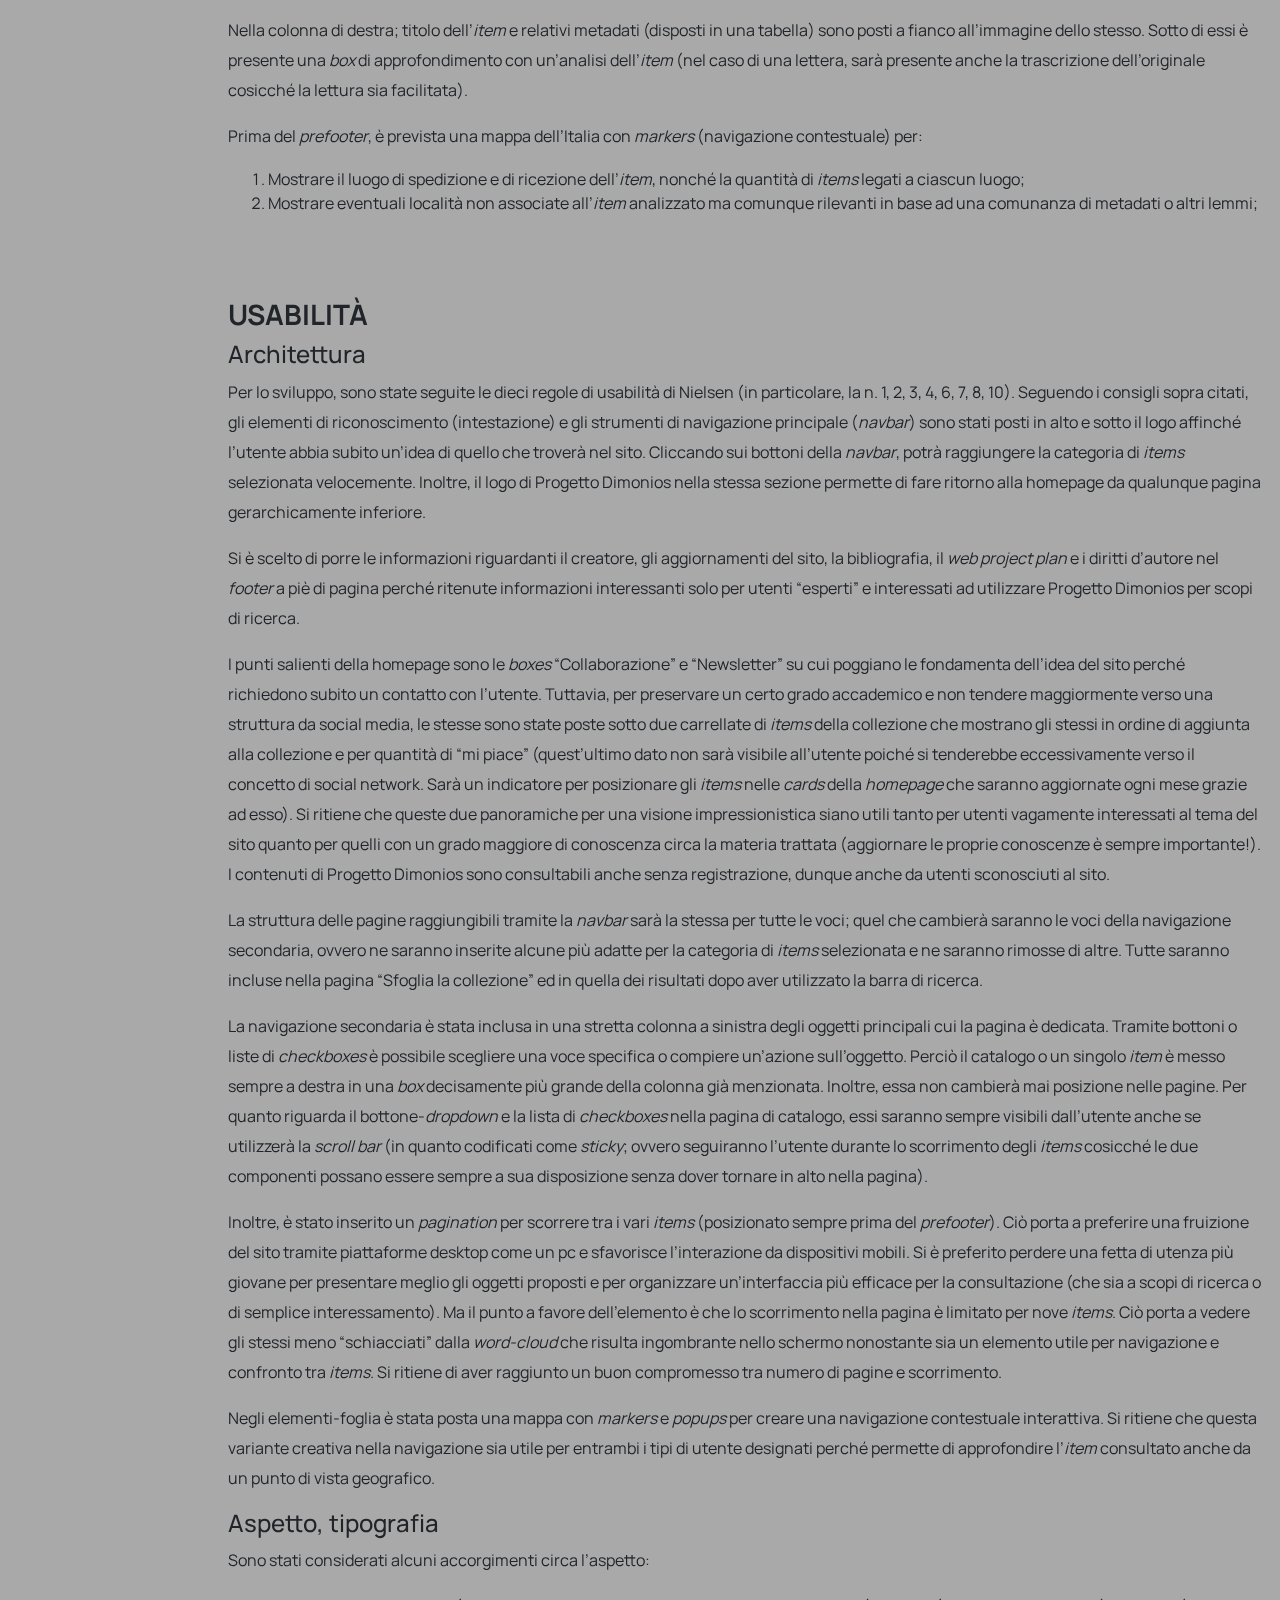
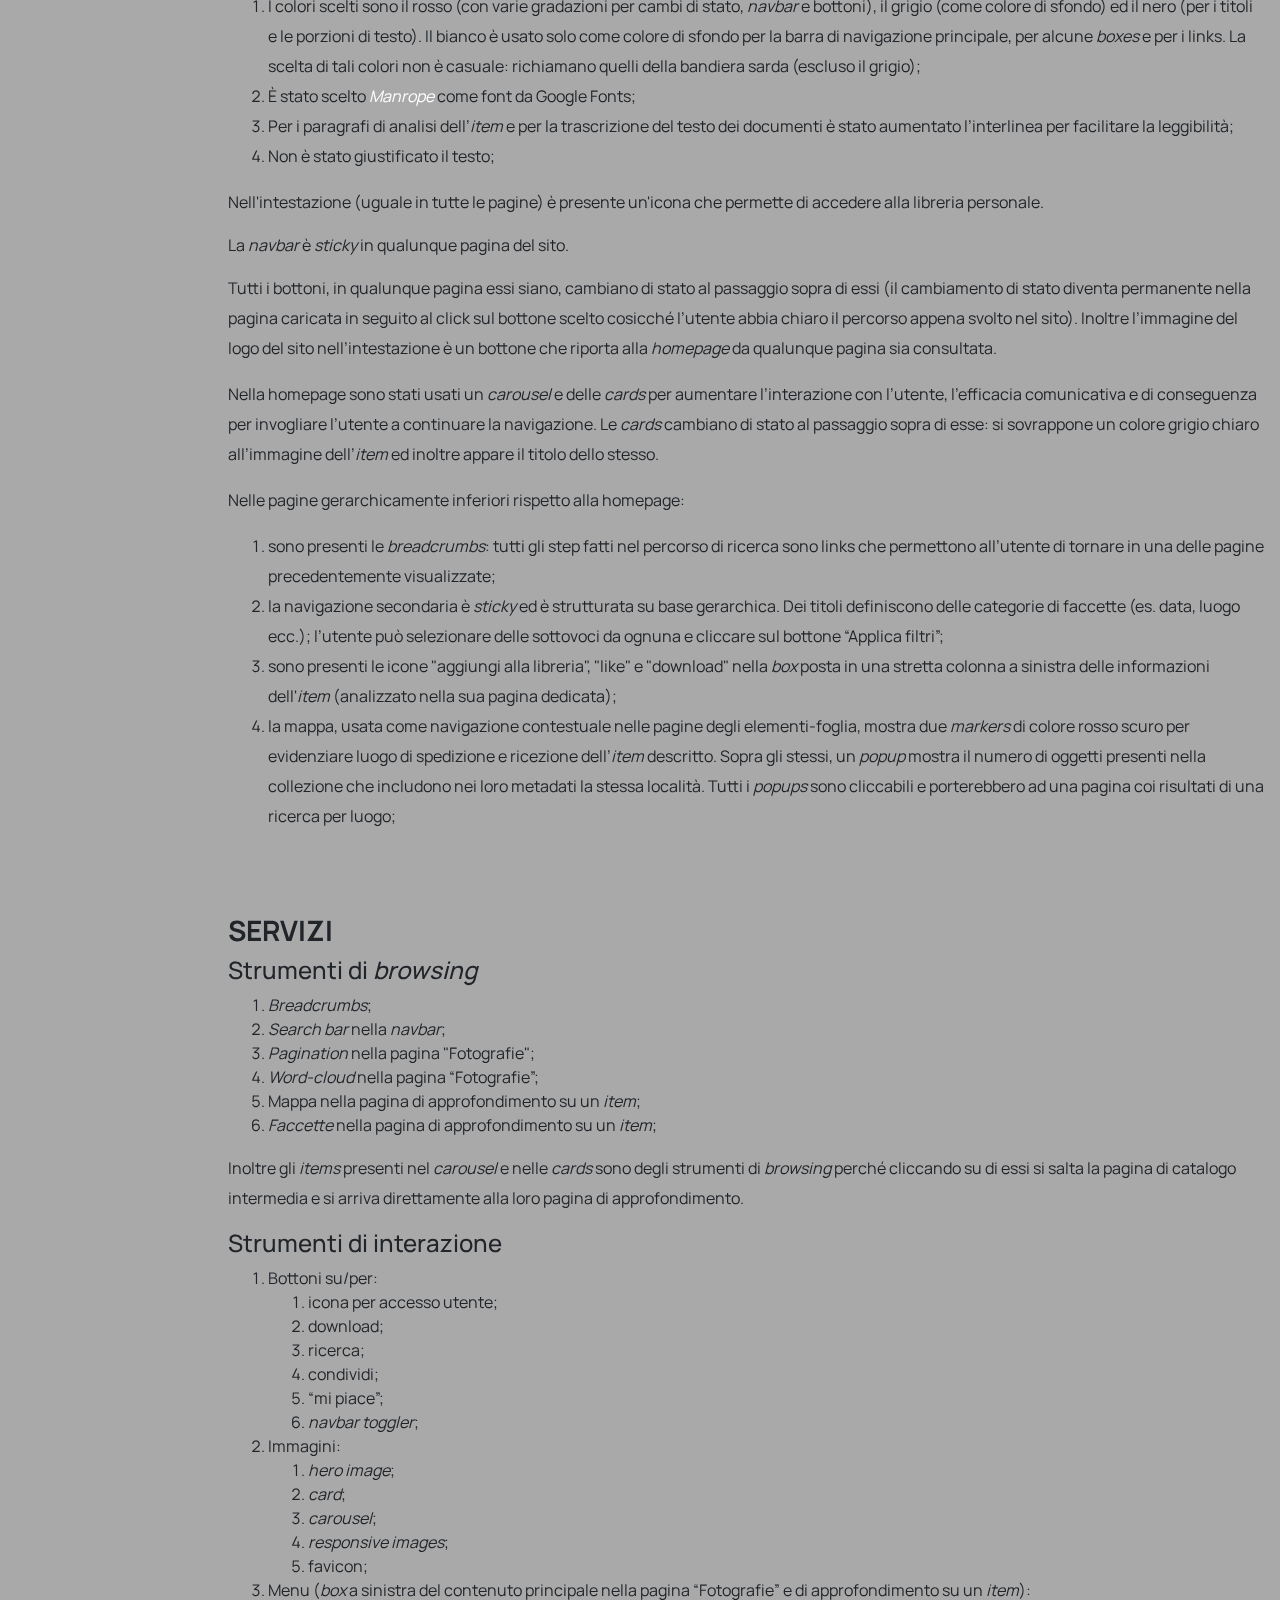
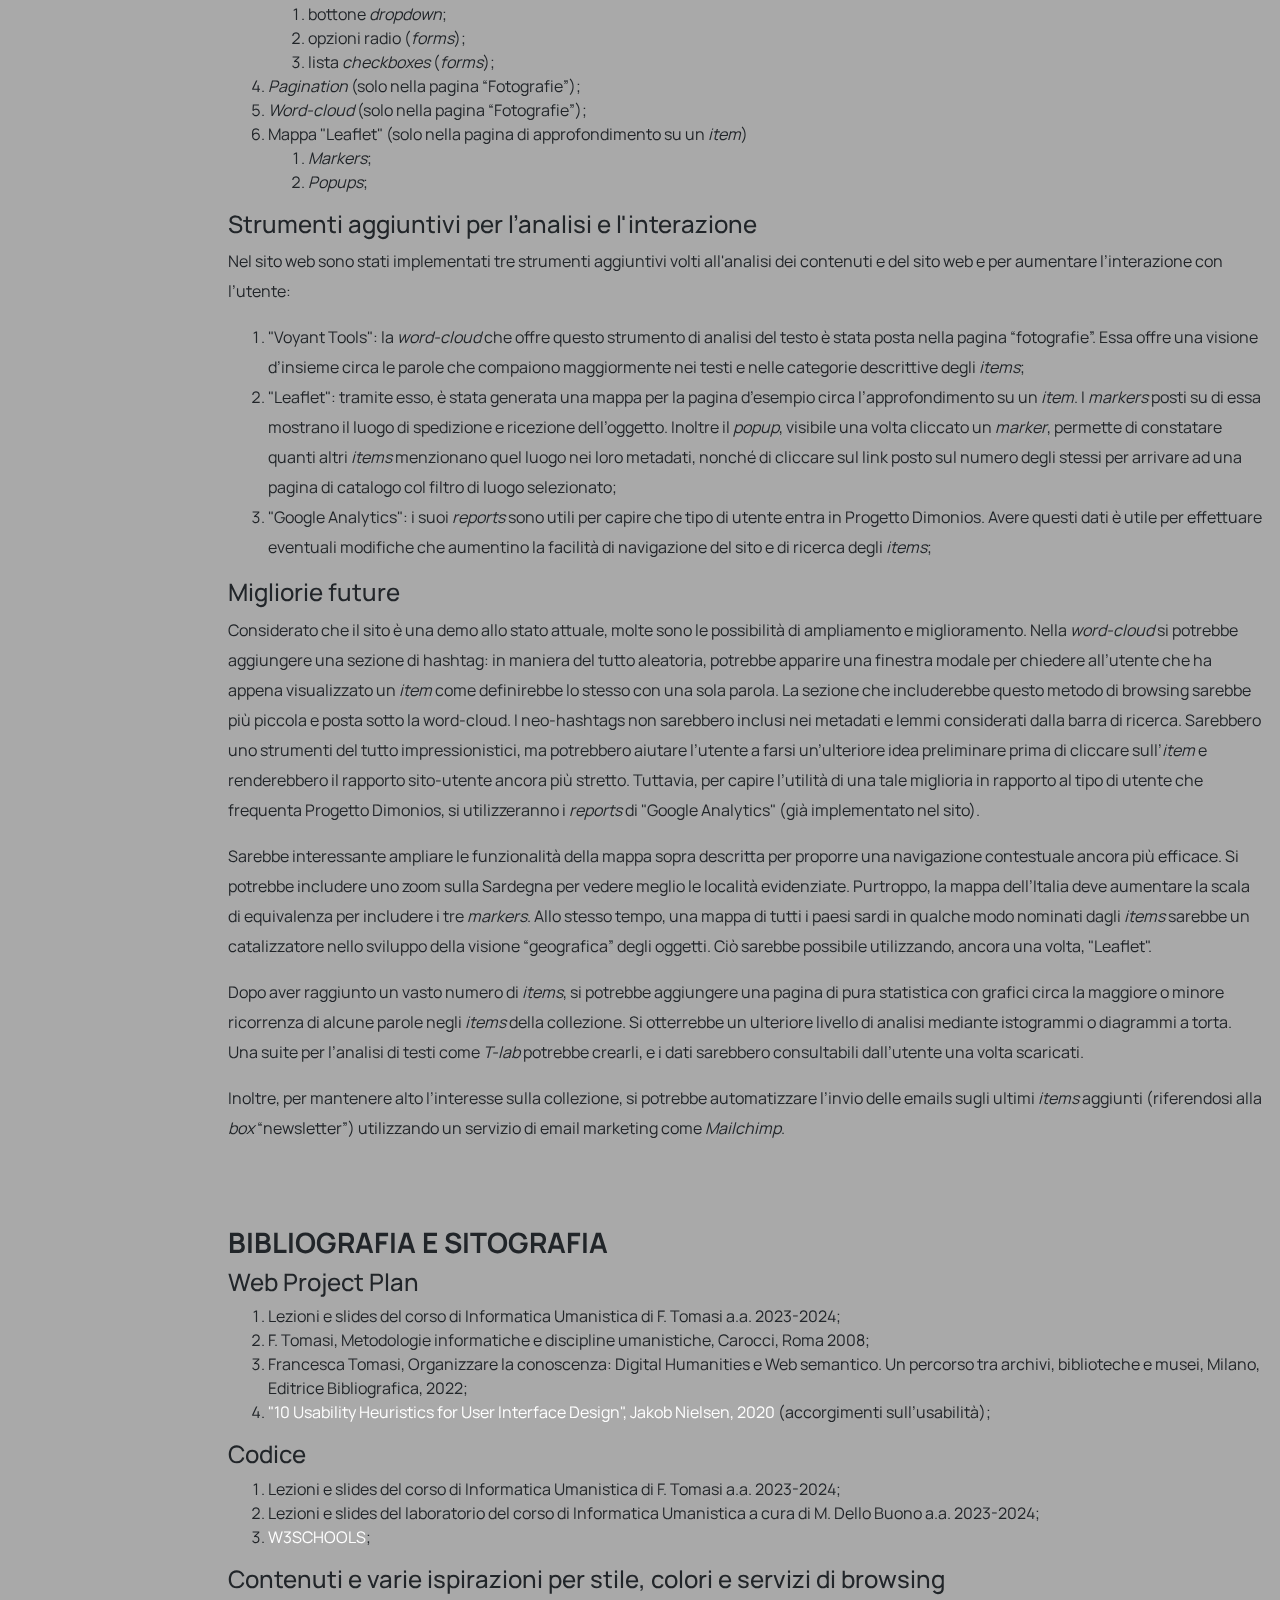
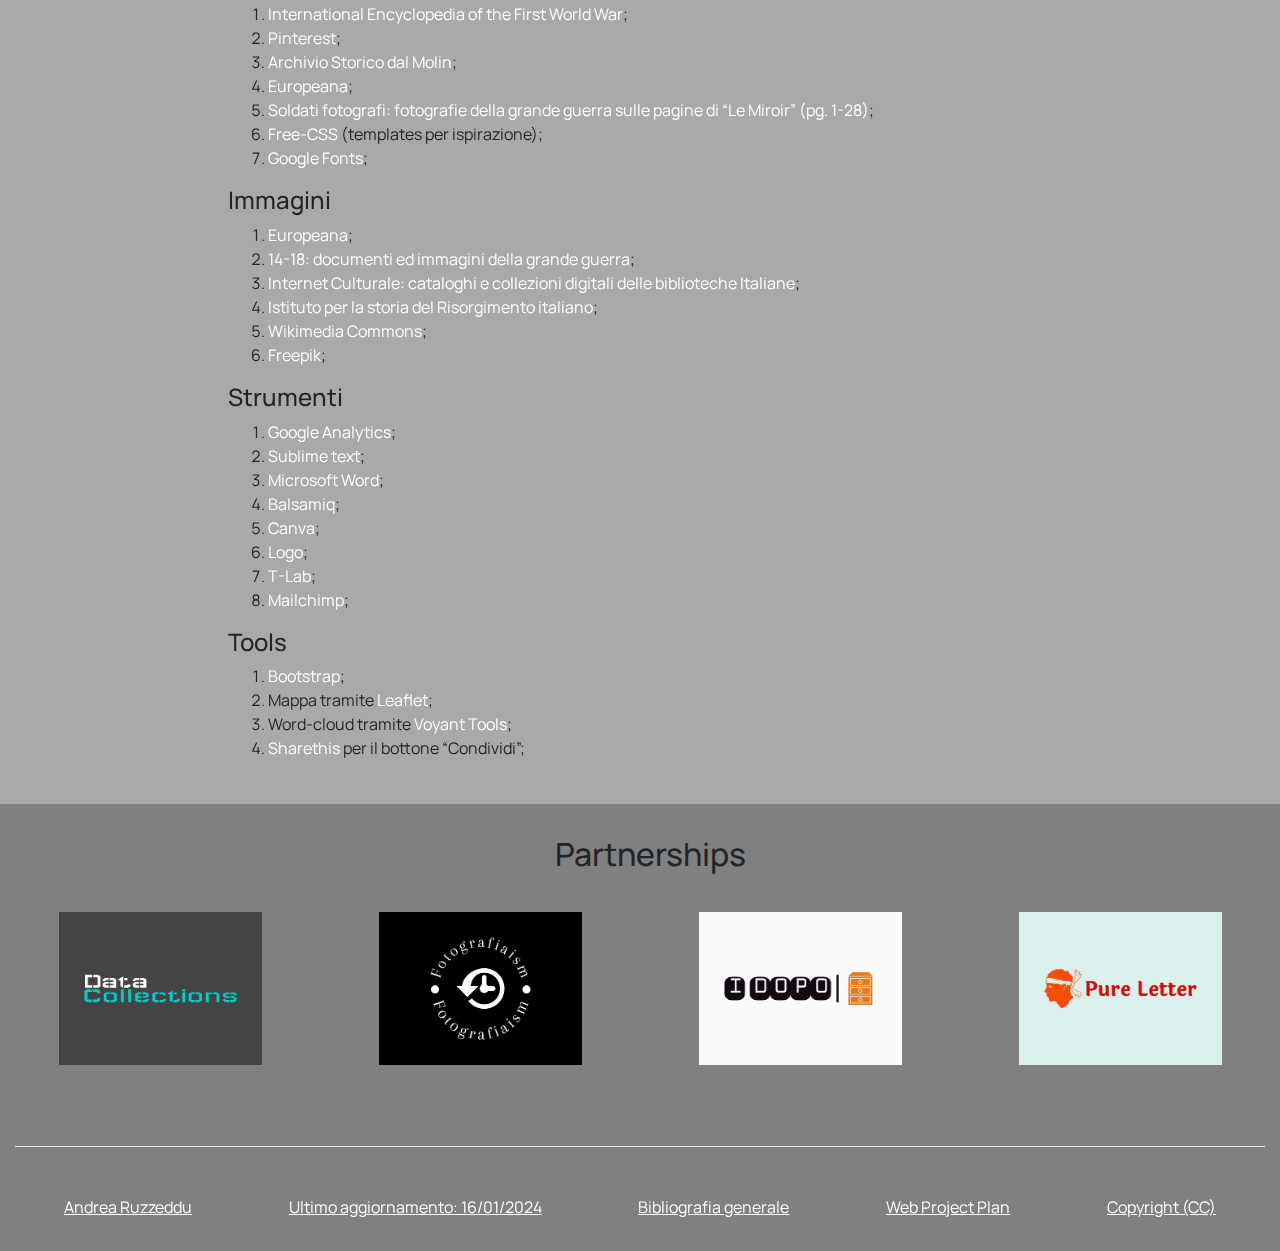
<file: web-project-plan.html>
<!DOCTYPE html>
<html lang="it">


	<head>
		<meta charset="utf-8">
		<meta name="viewport" content="width=device-width, initial-scale=1.0">
		<link rel="shortcut icon" href="icons/favicon.ico"/> 
		<link rel="stylesheet" type="text/css" href="bootstrap/css/bootstrap.min.css"/>
		<link rel="stylesheet" type="text/css" href="style/style.css"/>
		<link rel="preconnect" href="https://fonts.googleapis.com">
		<link rel="preconnect" href="https://fonts.gstatic.com" crossorigin>
		<link href="https://fonts.googleapis.com/css2?family=Manrope&display=swap" rel="stylesheet">
		
		<title>Progetto Dimonios</title>

		<!--metadati Dublin Core per descrivere la risorsa-->
		<link rel="schema.DC" href="http://purl.org/dc/elements/1.1/"/>
		<META NAME="DC.Title" CONTENT="Progetto Dimonios"/>
		<META NAME="DC.Creator" CONTENT="Andrea Ruzzeddu"/>
		<META NAME="DC.Subject" CONTENT="Brigata Sassari"/>
		<META NAME="DC.Description" CONTENT="Collezione di cartoline, documenti e fotografie spediti e ricevuti durante la Prima Guerra Mondiale da soldati della Brigata Sassari e altri soggetti con pagine di approfondimento per ogni item, persona e luogo menzionato"/>
		<META NAME="DC.Publisher" CONTENT="GitHub"/>
		<META NAME="DC.Date" CONTENT="2024/01/02"/>
		<META NAME="DC.Type" CONTENT="Collezione di testimonianze dirette"/>
		<META NAME="DC.Format" CONTENT="Risorsa digitale"/>
		<META NAME="DC.Language" CONTENT="it"/>
		<META NAME="DC.Rights" CONTENT="Creative Commons"/>

		<!-- Google tag (gtag.js) -->
		<script async src="https://www.googletagmanager.com/gtag/js?id=G-B3Q1Q6ERZH"></script>
		<script>
		  	window.dataLayer = window.dataLayer || [];
		  	function gtag(){dataLayer.push(arguments);}
		  	gtag('js', new Date());

		  	gtag('config', 'G-B3Q1Q6ERZH');
		</script>
	</head>


	<body class="background-color-1">

		<script src="https://cdn.jsdelivr.net/npm/jquery@3.5.1/dist/jquery.slim.min.js" integrity="sha384-DfXdz2htPH0lsSSs5nCTpuj/zy4C+OGpamoFVy38MVBnE+IbbVYUew+OrCXaRkfj" crossorigin="anonymous"></script>
		<script src="bootstrap/js/bootstrap.bundle.min.js"></script>

		<header>
			<div class="container-fluid">
				<div class="row icon-img">
					<div class="col-md-2 background-logo">
						<a href="index.html" title="Torna alla homepage"><img src="img/index/logo.png" class="img-logo-size" alt="Logo di Progetto Dimonios"></a>
					</div>
					<h1 class="txt-style col-md-8 gradient"><strong>PROGETTO DIMONIOS</strong></h1>
					<div class="col-md-2">
						<a href="#"><svg xmlns="icons/user.svg" class="bi bi-person-circle user-icon" viewBox="0 0 16 16">
  							<path d="M11 6a3 3 0 1 1-6 0 3 3 0 0 1 6 0"/>
  							<path fill-rule="evenodd" d="M0 8a8 8 0 1 1 16 0A8 8 0 0 1 0 8m8-7a7 7 0 0 0-5.468 11.37C3.242 11.226 4.805 10 8 10s4.757 1.225 5.468 2.37A7 7 0 0 0 8 1"/>
						</svg></a>
					</div>
				</div>
			</div>
		</header>

		<nav class="navbar navbar-expand-lg navbar-light bg-light navbar-style sticky">
			<button class="navbar-toggler" type="button" data-toggle="collapse" data-target="#navbar-navigation" aria-controls="navbar-navigation" aria-expanded="false" aria-label="Bottone-dropdown di navigazione">
				<span class="navbar-toggler-icon"></span>
			</button>
			<div class="collapse navbar-collapse" id="navbar-navigation">
			  	<ul class="navbar-nav">
			  		<li class="nav-item">
			    	 	<a class="nav-link nav-footer-color" href="#">Cartoline</a>
			    	</li>
			    	<li class="nav-item">
			     	 	<a class="nav-link nav-footer-color" href="#">Documenti</a>
			     	</li>
			     	<li class="nav-item">
			    	 	<a class="nav-link nav-footer-color" href="fotografie.html">Fotografie</a>
			    	</li>
			    	<li class="nav-item">
			     	 	<a class="nav-link nav-footer-color" href="#"> Sfoglia la collezione</a>
			     	</li>
			     </ul>
			</div>
			<form class="form-inline">
				<input class="form-control mr-sm-2 search-style" type="search" placeholder="Cerca..." aria-label="Cerca">
				<button class="btn btn-outline-success button-success my-2 my-sm-0 search-button" type="submit">Vai</button>
			</form>
		</nav>

		<nav aria-label="breadcrumbs">
  			<ol class="breadcrumb">
    			<li class="breadcrumb-item"><a href="index.html" class="breadcrumb-link">Home</a></li>
    			<li class="breadcrumb-item" aria-current="page">Web Project Plan</li>
  			</ol>
		</nav>

		<main class="main-padding">
			<div class="container-fluid">
				<div class="row">
					<div class="col-md-2">
						<div class="list-group button-list-position">
							<button type="button" class="list-group-item list-group-item-action btn btn-outline-secondary red-button-style button-index-style"><a href="#C1">IDEA</a></button>
							<button type="button" class="list-group-item list-group-item-action btn btn-outline-secondary red-button-style button-index-style"><a href="#C2">BRIEF</a></button>
							<button type="button" class="list-group-item list-group-item-action btn btn-outline-secondary red-button-style button-index-style"><a href="#C3">BENCHMARK</a></button>
							<button type="button" class="list-group-item list-group-item-action btn btn-outline-secondary red-button-style button-index-style"><a href="#C4">STRUTTURA</a></button>
							<button type="button" class="list-group-item list-group-item-action btn btn-outline-secondary red-button-style button-index-style"><a href="#C5">LAYOUT</a></button>
							<button type="button" class="list-group-item list-group-item-action btn btn-outline-secondary red-button-style button-index-style"><a href="#C6">USABILITÀ</a></button>
							<button type="button" class="list-group-item list-group-item-action btn btn-outline-secondary red-button-style button-index-style"><a href="#C7">SERVIZI</a></button>
							<button type="button" class="list-group-item list-group-item-action btn btn-outline-secondary red-button-style button-index-style" id="last-button-index"><a href="#C8">BIBLIOGRAFIA E SITOGRAFIA</a></button>
						</div>
					</div>
					<div class="col-md-10">
						<h3 class="h3-plan" id="C1"><strong>IDEA</strong></h3>
							<P class="line-height-plan">Il sito web si chiama Progetto Dimonios. Dimonios (dal sardo logudorese; in italiano "diavoli") è l’appellativo con cui i soldati della Brigata Sassari da sempre si sono chiamati tra di loro e sono noti dai nemici. Esso sottolinea il loro senso di unità, nonché la loro bravura in combattimento. Il sito è una collezione di testi e immagini circa alcune battaglie della Prima Guerra Mondiale in cui la Brigata si è distinta per coraggio e tenacia. Attraverso vari strumenti di navigazione ed interazione (es. bottoni, faccette, <i>word-cloud</i> e mappe), è possibile consultare tutte le testimonianze analizzate nel dettaglio, scaricarle e condividerle con terzi senza alcuna limitazione. La fruizione dei contenuti non è condizionata da una registrazione al sito. Essa è necessaria solo per creare una libreria di testimonianze personale e per proporre nuovi oggetti al team di ricerca dietro il sito che potrebbero essere aggiunti alla collezione e resi disponibili alla comunità.</P>
						<h3 class="h3-plan" id="C2"><strong>BRIEF</strong></h3>
							<h4>Finalità e obiettivi del progetto</h4>
								<p class="line-height-plan">
								Progetto Dimonios è una collezione di documenti ed immagini circa le battaglie più significative della Prima Guerra Mondiale a cui il 151° e il 152º reggimento di fanteria italiana (insieme chiamati Brigata Sassari) ha partecipato. In particolare, ci si concentrerà sulla battaglia del San Michele, sugli scontri avvenuti sull’Altopiano d’Asiago e sulla battaglia dei Tre Monti. L’idea nasce dalla necessità del fondatore Andrea Ruzzeddu di valorizzare una delle tante punte di diamante culturali del suo territorio di provenienza. L’obiettivo del sito è quello di mettere in luce la portata storica della Brigata Sassari. Dunque gli ambiti disciplinari qui esplorati sono l’arte, la storia e la letteratura.
								</p>
							<h4>Pubblico di riferimento</h4>
								<p class="line-height-plan">
								Il prodotto finale sarà proposto ad un pubblico mediamente informato sul tema e a tutti coloro che desiderano appassionarsi allo stesso. Si pensa di mostrare all’utente i contenuti (pubblicati dal team di ricerca) in ordine alfabetico. In ogni caso, verrà lasciata la possibilità di selezionare i contenuti più interessanti per ogni tipo di utente per mezzo di filtri.
								</p>
							<h4>Accesso alla risorsa</h4>
								<p class="line-height-plan">
								Il sito ospiterà immagini e testi (lettere, rapporti di ufficiali d’esercito, cartoline, fotografie ecc.). Considerato l’ampio bacino d’utenza che Progetto Dimonios vuole includere ma ritenendo che gli oggetti analizzati non sarebbero adatti ad una consultazione rapida, il sito non sarà ottimizzato per smartphone o tablet e si ritiene che andrà prediletto l’accesso tramite pc.
								</p>
							<h4>Modalità di raccolta dei contenuti e dei dati</h4>
								<p class="line-height-plan">
								I contenuti saranno reperiti da siti come Europeana ma anche da database istituzionali nei limiti imposti dalle norme sui diritti d’autore. Inoltre saranno accettati i dati di tutti coloro che desidereranno condividere con la comunità d’interesse le proprie testimonianze circa gli eventi considerati. Per il lancio del sito, il team di ricerca svilupperà una base di dati dalle raccolte sopra menzionate. Successivamente l’utente avrà la possibilità di inviare allo stesso team le proprie testimonianze (es. cartoline o foto di un proprio parente o di un’altra persona che ha partecipato alle battaglie prese in esame) dopo aver effettuato l’accesso al proprio profilo personale. Dopodiché lo stesso gruppo si rivolgerà a chi di competenza per stabilire l’attendibilità e la veridicità dei dati inviati. Infine, gli stessi saranno aggiunti alla collezione per essere fruibili da tutti gli utenti.
								</p>
						<h3 class="h3-plan" id="C3">BENCHMARK</h3>
							<h4>Idea</h4>
								<p class="line-height-plan">
								Ad oggi non c’è alcun sito che si occupi esclusivamente del macro-argomento in analisi. Ci sono raccolte di dati sulla Prima Guerra Mondiale, ma nessuno tratta l’argomento in maniera così mirata quanto proposto dal sito. Ci sono siti che si occupano della Brigata Sassari ma sono pochi e non esaustivi dal punto di vista dei contenuti. L’interfaccia utente di alcuni di questi non sembra efficace per la fruizione di contenuti poiché poco accattivante ed intuitiva.
								</p>
							<h4>Contenuti</h4>
								<ol>
									<li><h5>International Encyclopedia of the First World War</h5></li>
										<p class="line-height-plan">
										È un archivio che include testimonianze e studi recenti sulla Prima Guerra Mondiale. Da esso sono state prese delle suggestioni per:
										</p>
											<ol>
												<li class="line-height-plan">Contenuti;</li>
												<li class="line-height-plan">Modalità di navigazione degli stessi, organizzati dalle voci nella barra di navigazione principale (tema, luogo, articoli dalla a alla z ecc.);</li>
											</ol>
										<p class="line-height-plan">
										Tuttavia, è chiaro che il sito si propone ad un pubblico specializzato. Perciò i non addetti ai lavori potrebbero rimanere disorientati davanti ad una tale mole di conoscenza: non è il luogo adatto per informarsi da zero sul tema.
										È apprezzata la possibilità di scaricare gli articoli, nonché l’estrema trasparenza circa le fonti usate dagli autori degli stessi. Infine, tutti i dati sono sotto licenza <i>Creative Commons</i>, estremamente utile per condividere e distribuire i dati a fini non commerciali.
										I colori usati dai vari elementi strutturali coincidono con quelli di Progetto Dimonios, differiscono per disposizione tra gli elementi e tonalità.
										</p>
									<li><h5>Pinterest</h5></li>
										<p class="line-height-plan">
										È un social media incentrato sulla pubblicazione di immagini. Da questo sono stati presi degli spunti per l’interazione con l’utente ovvero:
										</p>
											<ol>
												<li class="line-height-plan">La possibilità di pubblicare immagini proprie e renderle visibili alla comunità;</li>
												<li class="line-height-plan">La possibilità di creare un profilo utente con una propria libreria per salvare le immagini preferite;</li>
											</ol>
										<p class="line-height-plan">
										Nel caso di Progetto Dimonios, le risorse sarebbero salvate per scopi di ricerca o per una seconda consultazione della risorsa in maniera più veloce.
										</p>
									<li><h5>Archivio Storico Dal Molin</h5></li>
										<p class="line-height-plan">
										È un archivio progettato ed aggiornato da volontari italiani con l’obiettivo di mantenere alto l’interesse sulla Grande Guerra non solo attraverso questo prodotto digitale, ma anche con eventi come convegni e mostre. Tramite la navigazione laterale è possibile accedere alla sezione “reparti” in cui è presente un elemento-foglia sulla Brigata Sassari (utile a fini di ricerca per lo sviluppo di Progetto Dimonios).
										La grafica stimola l’esplorazione dei contenuti ma non è possibile riutilizzarli (come è scritto nella <i>homepage</i>) e molti di essi sembrano disponibili solo sotto richiesta. Ciò causa un freno alla sete di conoscenza di qualunque utente.
										</p>
									<li><h5>14-18 Documenti e immagini della Grande Guerra</h5></li>
										<p class="line-height-plan">
										Il progetto è stato pensato come un grande strumento di ricerca per tutti i dati raccolti dal “Fondo guerra”. Successivamente, si è ampliato includendo nella sua raccolta i dati di diversi musei, archivi e biblioteche riguardo il tema, includendo anche contenuti utili per lo sviluppo di Progetto Dimonios.
										La barra di navigazione propone dei metodi di selezione del materiale interessanti e più adatti per i dati di Progetto Dimonios (rispetto a quelli proposti da International Encyclopedia of the First World War). 
										Il sito è aperto a nuove collaborazioni ma non ne specifica il tipo. Notando i finanziatori e i patrocinii, si suppone che si riferisca a partnerships con altri musei ed entità statali. Dunque potrebbe non essere aperto all’interazione coi singoli utenti, punto-cardine invece di Progetto Dimonios.
										</p>
									<li><h5>Europeana</h5></li>
										<p class="line-height-plan">
										È una collezione di dati (testi, immagini, modelli 3D e video). Permette di navigare nel patrimonio digitale europeo. Da essa sono stati presi alcuni dati per il sito del progetto. Inoltre, la collezione è stata d’ispirazione per la sezione “newsletter” e “collaborazione” (vedi <i>wireframes</i>) sia concettualmente sia graficamente.
										</p>
								</ol>
						<h3 class="h3-plan" id="C4"><strong>STRUTTURA</strong></h3>
							<h4>Mappa concettuale</h4>
								<button type="button" class="btn btn-outline-secondary button-plan"><a href="https://www.canva.com/design/DAF2U5p1dMI/Lyi62F9PmGvAotGCBB1XEQ/edit?utm_content=DAF2U5p1dMI&utm_campaign=designshare&utm_medium=link2&utm_source=sharebutton" target="blank">Visualizza la mappa concettuale</a></button>
								<p class="line-height-plan">
								Per sviluppare la mappa concettuale circa l’idea del progetto, ci si è ispirati al modello E-R. Sono stati utilizzati dei rettangoli per le entità, dei rombi per le relazioni, e delle ellissi per gli attributi. Alcuni di questi ultimi sono collegati sia a entità sia a relazioni (es. alcune azioni d’interazione sito-utente sono pensate come possibili sia per un individuo registrato alla collezione sia per un utente sconosciuto).
								</p>
								<p class="line-height-plan">
								La mappa dovrebbe essere percorribile in più sensi e il sito dovrebbe permettere lo stesso: la pagina di catalogo degli <i>items</i> dovrebbe essere visualizzabile sia a partire dalle categorie <i>Dublin Core</i> sia cliccando la voce opportuna nella homepage (es. un luogo citato nel testo dell’<i>item</i> o in una categoria, dovrebbe essere un link che porterebbe ad una pagina in cui sono mostrati tutti gli altri <i>items</i> che citano quello stesso luogo; dalla homepage si dovrebbe accedere alla stessa pagina e inserire il filtro di luogo).
								</p>
								<p class="line-height-plan">
								Ci sono due tipi di rettangoli indicanti i collegamenti a risorse correlate: quelli che specificano se la risorsa sarà interna o esterna indicano entrambe le possibilità; gli altri considerano solo la scelta di una risorsa esterna alla collezione per motivi di concetto (è chiaro che se il detentore di una testimonianza è un museo, un archivio o altre istituzioni culturali aperte al pubblico, un collegamento ai loro siti sarà più esaustivo di un paragrafo necessariamente breve implentato in Progetto Dimonios). Entrambi i collegamenti saranno attivati tramite link su porzioni di testo.
								</p>
							<h4>Schema delle dipendenze</h4>
								<button type="button" class="btn btn-outline-secondary button-plan"><a href="https://www.canva.com/design/DAF2hu0G0-o/R0ur1OVfzLfLbPrQmJe_Xw/edit?utm_content=DAF2hu0G0-o&utm_campaign=designshare&utm_medium=link2&utm_source=sharebutton" target="blank">Visualizza lo schema delle dipendenze</a></button>
								<p class="line-height-plan">
								La <i>homepage</i> permette di accedere (tramite una barra di navigazione) alle tre categorie di testimonianze prese in considerazione da Progetto Dimonios. Inoltre è presente una barra di ricerca (funzionante tramite processo di lemmatizzazione dei testi e categorie <i>Dublin Core</i> attraverso le quali saranno classificati gli <i>items</i>) e una voce per sfogliare il catalogo in maniera totalmente libera.
								Sono previsti alcuni filtri (o <i>faccette</i>) utili per la navigazione secondaria: luogo di ricezione o spedizione, lingua, entità in primo piano (valido solo per le fotografie) e mittente o destinatario. Sono previsti dei paragrafi o delle pagine di approfondimento per tutti i filtri sopra menzionati, ma potrebbero esserci delle mancanze circa l’ultimo quando l’una o l’altra persona siano anonime o nascoste per mancato consenso al trattamento dei dati interessati dal detentore della testimonianza.
								Dopo l’ulteriore affinamento di ricerca (se necessario), si può accedere alla pagina della testimonianza, analizzata secondo le categorie <i>Dublin Core</i> e altre aggiuntive menzionate nel punto successivo. 
								Inoltre, sarà possibile risalire ai paragrafi o alle pagine di approfondimento pensate tramite links dalla pagina di ogni <i>item</i>.
								</p>
							<h4>Categorie di un possibile <i>item</i>:</h4>
								<ol>
									<li>Title (DC):</li>
										<ol type="a">
											<li>titolo presente nell’<i>item</i> oppure prima riga di testo;</li>
										</ol>
									<li>Type (DC):</li>
										<ol type="a">
											<li>fotografia;</li>
											<li>documento;</li>
											<li>cartolina;</li>
										</ol>
									<li>Format (DC):</li>
										<ol type="a">
											<li>dimensioni del foglio;</li>
										</ol>
									<li>Date (DC):</li>
										<ol type="a">
											<li>data di spedizione;</li>
											<li>data di ricezione;</li>
										</ol>
									<li>Place:</li>
										<ol type="a">
											<li>luogo di spedizione;</li>
											<li>luogo di ricezione;</li>
										</ol>
									<li>Sender:</li>
										<ol type="a">
											<li>nome;</li>
											<li>vivo/deceduto;</li>
										</ol>
									<li>Recipient:</li>
										<ol type="a">
											<li>nome;</li>
											<li>vivo/deceduto;</li>
										</ol>
									<li>Document status:</li>
										<ol type="a">
											<li>integro;</li>
											<li>danneggiato;</li>
										</ol>
									<li>Subject (DC) (sono alcuni esempi, le voci aumenteranno quando la collezione diventerà più vasta):</li>
										<ol type="a">
											<li>arma;</li>
											<li>cerimonia;</li>
											<li>cimitero;</li>
											<li>ferito;</li>
											<li>fronte;</li>
											<li>fucile;</li>
											<li>soldato;</li>
											<li>trasporto;</li>
											<li>trincea;</li>
											<li>ufficiale;</li>
											<li>uniforme;</li>
										</ol>
									<li>Description (DC):</li>
										<ol type="a">
											<li>descrizione dell’<i>item</i>;</li>
										</ol>
									<li>Language (DC):</li>
										<ol type="a">
											<li>italiano;</li>
											<li>dialetto;</li>
										</ol>
									<li>Publisher (DC):</li>
										<ol type="a">
											<li>nome dell’entità pubblica;</li>
											<li>nome del privato;</li>
										</ol>
									<li>Rights management (DC):</li>
										<ol type="a">	
											<li>gestione dei diritti;</li>
										</ol>
								</ol>
						<h3 class="h3-plan" id="C5"><strong>LAYOUT</strong></h3>
							<h4>Homepage</h4>
								<img src="img/layout/index.png" alt="Immagine del layout della homepage" class="img-size-1 img-width-plan">
								<p class="line-height-plan">
								Partendo dall’alto, nell’intestazione (o <i>header</i>) è presente:
								</p>
								<ol>
									<li>il logo di Progetto Dimonios (che nelle pagine gerarchicamente inferiori permetterà di fare ritorno alla homepage);</li>
									<li>un’immagine di sfondo;</li>
									<li>un’icona per accedere alla propria libreria tramite credenziali personali;</li>
								</ol>
								<p class="line-height-plan">
								Dopo l’intestazione, è presente una <i>navbar</i> con cinque voci:
								</p>
								<ol>
									<li>“Documenti”;</li>
									<li>“Cartoline”;</li>
									<li>“Fotografie”;</li>
									<li>“Sfoglia la collezione”;</li>
									<li>una barra di ricerca che condurrà l’utente ad alcuni <i>items</i> associati alla parola digitata (saranno necessari i metadati di tutti gli items e un processo di lemmatizzazione del testo di documenti e cartoline affinché essa sia funzionante);</li>
								</ol>
								<p class="line-height-plan">
								Al di sotto, è stata posta una <i>box</i> con logo, immagine <i>hero</i> di sfondo ed una frase accattivante che faccia intuire subito l’utilità di Progetto Dimonios. Inoltre è presente un bottone “Sfoglia la collezione” che fa accedere l’utente al catalogo generale degli <i>items</i> non appena entra nel sito.
								</p>
								<p class="line-height-plan">
								Più in basso, la <i>box</i> “Presentazione” permette all’utente di sapere di più sulla realtà dietro Progetto Dimonios. Attraverso il bottone “Scopri di più”, l’utente raggiungerà una pagina di approfondimento su:
								</p>
								<ol>
									<li>Team di ricerca di Progetto Dimonios;</li>
									<li>Idea di base da cui è partito lo sviluppo della collezione;</li>
								</ol>
								<p class="line-height-plan">
								Lo stesso bottone ha sopra di sé un breve paragrafo con qualche frase che anticipa quanto sarà scritto nella pagina dedicata; il tutto è affiancato da un’immagine.
								</p>
								<p class="line-height-plan">
								Uno sguardo d’impatto sugli <i>items</i> è stato realizzato tramite <i>carousel</i> e <i>cards</i> in due apposite <i>boxes</i>. La prima mostra quelli aggiunti di recente, la seconda pone in evidenza i più piaciuti del mese.
								</p>
								<p class="line-height-plan">
								Le due <i>boxes</i> “Collaborazione” e “Newsletter” sopra menzionate sono affiancate da un’immagine a tema a testa.
								</p>
								<p class="line-height-plan">
								È stato inserito un prefooter per accogliere i loghi di eventuali entità che vorranno collaborare per arricchire la collezione.
								</p>
								<p class="line-height-plan">
								Infine, è presente un <i>footer</i> con links che rimanderanno a pagine di approfondimento circa:
								</p>
								<ol>
									<li>Il creatore del sito (ovvero la sua biografia);</li>
									<li>La cronologia di aggiornamento del sito (la data dell’ultimo aggiornamento è il link che collega alla pagina dedicata);</li>
									<li>La bibliografia generale;</li>
									<li>Il <i>Web Project Plan</i>;</li>
									<li>I diritti d’autore;</li>
								</ol>
								<p class="line-height-plan">
								L’intestazione, il <i>prefooter</i> ed il <i>footer</i> non cambieranno nelle pagine gerarchicamente inferiori. Anche la <i>navbar</i> sarà sempre presente ma la voce selezionata per la navigazione subirà un cambiamento di stato.
								</p>
							<h4>Fotografie</h4>
								<img src="img/layout/fotografie.png" alt="Immagine del layout della pagina 'fotografie'" class="img-size-1 img-width-plan">
								<p class="line-height-plan">
								È stato sviluppato il layout della pagina “fotografie” per mostrare come si intende sviluppare le pagine di raccolta degli <i>items</i> per macro-categorie (segnalate nella navigazione principale), nonché le navigazioni secondarie specifiche.
								</p>
								<p class="line-height-plan">
								Sono presenti le <i>breadcrumbs</i> per far capire all’utente dove si trova nel sito e che percorso ha compiuto per arrivare alla pagina visualizzata.
								</p>
								<p class="line-height-plan">
								Sotto è presente una <i>box</i> che descrive il tipo di testimonianza selezionato considerando il periodo di cui Progetto Dimonios si occupa (es. La foto era un oggetto diffuso? Che ruolo aveva a quel tempo? Ecc.).
								</p>
								<p class="line-height-plan">
								La navigazione secondaria è stata incastonata in una colonna a sinistra. Un dropdown permetterà di ordinare gli <i>items</i> per:
								</p>
								<ol>
									<li>Lettera A-Z;</li>
									<li>Data di aggiunta;</li>
									<li>Numero di visualizzazioni;</li>
									<li>Numero di <i>likes</i>;</li>
								</ol>
								<p class="line-height-plan">
								Tramite un gruppo di input, saranno mostrati gli <i>items</i> più pertinenti per l’utente e ne saranno rimossi di altri: l’utente può compilare la <i>box</i> nella colonna di sinistra che contiene varie voci che descrivono gli <i>items</i> e cliccare il bottone “Applica filtri” per visualizzare degli <i>items</i> che corrispondono ai filtri selezionati (per esempio, se l’utente volesse visualizzare solo items che riguardano dei soldati, gli basterà selezionare “Soldato”, cliccare il bottone e la pagina mostrerà gli oggetti desiderati).
								</p>
								<p class="line-height-plan">
								Tra il paragrafo introduttivo circa il tipo di testimonianza e la <i>box</i> contenente i vari <i>items</i>, è prevista una <i>word-cloud</i> che cambierà le parole al suo interno ad un click del mouse su un <i>item</i> cosicché l’utente possa avere un’idea di che cosa troverà dentro l’elemento-foglia che vuole cliccare e potrà individuare delle parole-chiave in comune con altri <i>items</i>. Dopodiché, potrà digitare la parola-chiave che gli interessa nella barra di ricerca per isolare gli <i>items</i> desiderati.
								</p>
								<p class="line-height-plan">
								Si potranno visualizzare le pagine dedicate agli elementi-foglia passando col mouse sopra la card di un elemento: apparirà il bottone “Vai alla scheda completa” che porterà alla pagina desiderata.
								Infine, sarà possibile vedere tutti gli <i>items</i> della ricerca in più pagine tramite un <i>pagination</i>.
								</p>
							<h4>Elemento-foglia</h4>
								<img src="img/layout/elemento-foglia.png" alt="Immagine del layout della pagina 'elemento-foglia'" class="img-size-1 img-width-plan">
								<p class="line-height-plan">
								Escludendo gli elementi che si ripetono nelle pagine già descritte, 
								"elemento-foglia" è divisa in due colonne. In quella di sinistra è presente una <i>box</i> con varie opzioni di interazione sito-utente:
								</p>
								<ol>
									<li>Aggiungere l’<i>item</i> alla libreria personale;</li>
									<li class="line-height-plan">Download dell’<i>item</i> in vari formati (.jpg, .png o .pdf; quest’ultimo per scaricare una scheda di analisi con la tabella dei metadati e la relativa immagine o il testo dei documenti);</li>
									<li>Aggiungere “mi piace”;</li>
									<li>Condividere l’<i>item</i> attraverso svariate piattaforme;</li>
								</ol>
								<p class="line-height-plan">
								Nella colonna di destra; titolo dell’<i>item</i> e relativi metadati (disposti in una tabella) sono posti a fianco all’immagine dello stesso. Sotto di essi è presente una <i>box</i> di approfondimento con un’analisi dell’<i>item</i> (nel caso di una lettera, sarà presente anche la trascrizione dell’originale cosicché la lettura sia facilitata).
								</p>
								<p class="line-height-plan">
								Prima del <i>prefooter</i>, è prevista una mappa dell’Italia con <i>markers</i> (navigazione contestuale) per:
								</p>
								<ol>
									<li>Mostrare il luogo di spedizione e di ricezione dell’<i>item</i>, nonché la quantità di <i>items</i> legati a ciascun luogo;</li>
									<li>Mostrare eventuali località non associate all’<i>item</i> analizzato ma comunque rilevanti in base ad una comunanza di metadati o altri lemmi;</li>
								</ol>
						<h3 class="h3-plan" id="C6"><strong>USABILITÀ</strong></h3>
							<h4>Architettura</h4>
								<p class="line-height-plan">
								Per lo sviluppo, sono state seguite le dieci regole di usabilità di Nielsen (in particolare, la n. 1, 2, 3, 4, 6, 7, 8, 10).
								Seguendo i consigli sopra citati, gli elementi di riconoscimento (intestazione) e gli strumenti di navigazione principale (<i>navbar</i>) sono stati posti in alto e sotto il logo affinché l’utente abbia subito un’idea di quello che troverà nel sito. Cliccando sui bottoni della <i>navbar</i>, potrà raggiungere la categoria di <i>items</i> selezionata velocemente. Inoltre, il logo di Progetto Dimonios nella stessa sezione permette di fare ritorno alla homepage da qualunque pagina gerarchicamente inferiore.
								</p>
								<p class="line-height-plan">
								Si è scelto di porre le informazioni riguardanti il creatore, gli aggiornamenti del sito, la bibliografia, il <i>web project plan</i> e i diritti d’autore nel <i>footer</i> a piè di pagina perché ritenute informazioni interessanti solo per utenti “esperti” e interessati ad utilizzare Progetto Dimonios per scopi di ricerca.
								</p>
								<p class="line-height-plan">
								I punti salienti della homepage sono le <i>boxes</i> “Collaborazione” e “Newsletter” su cui poggiano le fondamenta dell’idea del sito perché richiedono subito un contatto con l’utente. Tuttavia, per preservare un certo grado accademico e non tendere maggiormente verso una struttura da social media, le stesse sono state poste sotto due carrellate di <i>items</i> della collezione che mostrano gli stessi in ordine di aggiunta alla collezione e per quantità di “mi piace” (quest’ultimo dato non sarà visibile all’utente poiché si tenderebbe eccessivamente verso il concetto di social network. Sarà un indicatore per posizionare gli <i>items</i> nelle <i>cards</i> della <i>homepage</i> che saranno aggiornate ogni mese grazie ad esso). Si ritiene che queste due panoramiche per una visione impressionistica siano utili tanto per utenti vagamente interessati al tema del sito quanto per quelli con un grado maggiore di conoscenza circa la materia trattata (aggiornare le proprie conoscenze è sempre importante!). I contenuti di Progetto Dimonios sono consultabili anche senza registrazione, dunque anche da utenti sconosciuti al sito.
								</p>
								<p class="line-height-plan">
								La struttura delle pagine raggiungibili tramite la <i>navbar</i> sarà la stessa per tutte le voci; quel che cambierà saranno le voci della navigazione secondaria, ovvero ne saranno inserite alcune più adatte per la categoria di <i>items</i> selezionata e ne saranno rimosse di altre. Tutte saranno incluse nella pagina “Sfoglia la collezione” ed in quella dei risultati dopo aver utilizzato la barra di ricerca.
								</p>
								<p class="line-height-plan">
								La navigazione secondaria è stata inclusa in una stretta colonna a sinistra degli oggetti principali cui la pagina è dedicata. Tramite bottoni o liste di <i>checkboxes</i> è possibile scegliere una voce specifica o compiere un’azione sull’oggetto. Perciò il catalogo o un singolo <i>item</i> è messo sempre a destra in una <i>box</i> decisamente più grande della colonna già menzionata. Inoltre, essa non cambierà mai posizione nelle pagine.
								Per quanto riguarda il bottone-<i>dropdown</i> e la lista di <i>checkboxes</i> nella pagina di catalogo, essi saranno sempre visibili dall’utente anche se utilizzerà la <i>scroll bar</i> (in quanto codificati come <i>sticky</i>; ovvero seguiranno l’utente durante lo scorrimento degli <i>items</i> cosicché le due componenti possano essere sempre a sua disposizione senza dover tornare in alto nella pagina).
								</p>
								<p class="line-height-plan">
								Inoltre, è stato inserito un <i>pagination</i> per scorrere tra i vari <i>items</i> (posizionato sempre prima del <i>prefooter</i>). Ciò porta a preferire una fruizione del sito tramite piattaforme desktop come un pc e sfavorisce l’interazione da dispositivi mobili. Si è preferito perdere una fetta di utenza più giovane per presentare meglio gli oggetti proposti e per organizzare un’interfaccia più efficace per la consultazione (che sia a scopi di ricerca o di semplice interessamento). Ma il punto a favore dell’elemento è che lo scorrimento nella pagina è limitato per nove <i>items</i>. Ciò porta a vedere gli stessi meno “schiacciati” dalla <i>word-cloud</i> che risulta ingombrante nello schermo nonostante sia un elemento utile per navigazione e confronto tra <i>items</i>. Si ritiene di aver raggiunto un buon compromesso tra numero di pagine e scorrimento.
								</p>
								<p class="line-height-plan">
								Negli elementi-foglia è stata posta una mappa con <i>markers</i> e <i>popups</i> per creare una navigazione contestuale interattiva. Si ritiene che questa variante creativa nella navigazione sia utile per entrambi i tipi di utente designati perché permette di approfondire l’<i>item</i> consultato anche da un punto di vista geografico.
								</p>

							<h4>Aspetto, tipografia</h4>
								<p class="line-height-plan">
								Sono stati considerati alcuni accorgimenti circa l’aspetto:
								</p>
								<ol>
									<li class="line-height-plan">I colori scelti sono il rosso (con varie gradazioni per cambi di stato, <i>navbar</i> e bottoni), il grigio (come colore di sfondo) ed il nero (per i titoli e le porzioni di testo). Il bianco è usato solo come colore di sfondo per la barra di navigazione principale, per alcune <i>boxes</i> e per i links. La scelta di tali colori non è casuale: richiamano quelli della bandiera sarda (escluso il grigio);</li>
									<li class="line-height-plan">È stato scelto <i><a href="https://fonts.google.com/specimen/Manrope/about?query=manrope" target="blank">Manrope</a></i> come font da Google Fonts;</li>
									<li class="line-height-plan">Per i paragrafi di analisi dell’<i>item</i> e per la trascrizione del testo dei documenti è stato aumentato l’interlinea per facilitare la leggibilità;</li>
									<li class="line-height-plan">Non è stato giustificato il testo;</li>
								</ol>
								<p class="line-height-plan"> Nell'intestazione (uguale in tutte le pagine) è presente un'icona che permette di accedere alla libreria personale.</p>
								<p>
								La <i>navbar</i> è <i>sticky</i> in qualunque pagina del sito.
								</p>
								<p class="line-height-plan">
								Tutti i bottoni, in qualunque pagina essi siano, cambiano di stato al passaggio sopra di essi (il cambiamento di stato diventa permanente nella pagina caricata in seguito al click sul bottone scelto cosicché l’utente abbia chiaro il percorso appena svolto nel sito). Inoltre l’immagine del logo del sito nell’intestazione è un bottone che riporta alla <i>homepage</i> da qualunque pagina sia consultata.
								</p>
								<p class="line-height-plan">
								Nella homepage sono stati usati un <i>carousel</i> e delle <i>cards</i> per aumentare l’interazione con l’utente, l’efficacia comunicativa e di conseguenza per invogliare l’utente a continuare la navigazione. Le <i>cards</i> cambiano di stato al passaggio sopra di esse: si sovrappone un colore grigio chiaro all’immagine dell’<i>item</i> ed inoltre appare il titolo dello stesso.
								</p>
								<p class="line-height-plan">
								Nelle pagine gerarchicamente inferiori rispetto alla homepage:
								</p>
								<ol>
									<li class="line-height-plan">sono presenti le <i>breadcrumbs</i>: tutti gli step fatti nel percorso di ricerca sono links che permettono all’utente di tornare in una delle pagine precedentemente visualizzate;</li>
									<li class="line-height-plan">la navigazione secondaria è <i>sticky</i> ed è strutturata su base gerarchica. Dei titoli definiscono delle categorie di faccette (es. data, luogo ecc.); l’utente può selezionare delle sottovoci da ognuna e cliccare sul bottone “Applica filtri”;</li>
									<li class="line-height-plan">sono presenti le icone "aggiungi alla libreria", "like" e "download" nella <i>box</i> posta in una stretta colonna a sinistra delle informazioni dell'<i>item</i> (analizzato nella sua pagina dedicata);</li>
									<li class="line-height-plan">la mappa, usata come navigazione contestuale nelle pagine degli elementi-foglia, mostra due <i>markers</i> di colore rosso scuro per evidenziare luogo di spedizione e ricezione dell’<i>item</i> descritto. Sopra gli stessi, un <i>popup</i> mostra il numero di oggetti presenti nella collezione che includono nei loro metadati la stessa località. Tutti i <i>popups</i> sono cliccabili e porterebbero ad una pagina coi risultati di una ricerca per luogo;</li>
								</ol>
						<h3 class="h3-plan" id="C7"><strong>SERVIZI</strong></h3>
							<h4>Strumenti di <i>browsing</i></h4>
								<ol>
									<li><i>Breadcrumbs</i>;</li>
									<li><i>Search bar</i> nella <i>navbar</i>;</li>
									<li><i>Pagination</i> nella pagina "Fotografie";</li>
									<li><i>Word-cloud</i> nella pagina “Fotografie”;</li>
									<li>Mappa nella pagina di approfondimento su un <i>item</i>;</li>
									<li><i>Faccette</i> nella pagina di approfondimento su un <i>item</i>;</li>
								</ol>
								<p class="line-height-plan">
								Inoltre gli <i>items</i> presenti nel <i>carousel</i> e nelle <i>cards</i> sono degli strumenti di <i>browsing</i> perché cliccando su di essi si salta la pagina di catalogo intermedia e si arriva direttamente alla loro pagina di approfondimento.
								</p>
							<h4>Strumenti di interazione</h4>
								<ol>
									<li>Bottoni su/per:</li>
									<ol>
										<li>icona per accesso utente;</li>
										<li>download;</li>
										<li>ricerca;</li>
										<li>condividi;</li>
										<li>“mi piace”;</li>
										<li><i>navbar toggler</i>;</li>
									</ol>
									<li>Immagini:</li>
									<ol>
										<li><i>hero image</i>;</li>
										<li><i>card</i>;</li>
										<li><i>carousel</i>;</li>
										<li><i>responsive images</i>;</li>
										<li>favicon;</li>
									</ol>
									<li>Menu (<i>box</i> a sinistra del contenuto principale nella pagina “Fotografie” e di approfondimento su un <i>item</i>):</li>
									<ol>
										<li>bottone <i>dropdown</i>;</li>
										<li>opzioni radio (<i>forms</i>);</li>
										<li>lista <i>checkboxes</i> (<i>forms</i>);</li>
									</ol>
									<li><i>Pagination</i> (solo nella pagina “Fotografie”);</li>
									<li><i>Word-cloud</i> (solo nella pagina “Fotografie”);</li>
									<li>Mappa "Leaflet" (solo nella pagina di approfondimento su un <i>item</i>)</li>
									<ol>
										<li><i>Markers</i>;</li>
										<li><i>Popups</i>;</li>
									</ol>
								</ol>
							<h4>Strumenti aggiuntivi per l’analisi e l'interazione</h4>
								<p class="line-height-plan">Nel sito web sono stati implementati tre strumenti aggiuntivi volti all'analisi dei contenuti e del sito web e per aumentare l’interazione con l’utente:</p>
								<ol>
									<li class="line-height-plan">"Voyant Tools": la <i>word-cloud</i> che offre questo strumento di analisi del testo è stata posta nella pagina “fotografie”. Essa offre una visione d’insieme circa le parole che compaiono maggiormente nei testi e nelle categorie descrittive degli <i>items</i>;</li>
									<li class="line-height-plan">"Leaflet": tramite esso, è stata generata una mappa per la pagina d’esempio circa l’approfondimento su un <i>item</i>. I <i>markers</i> posti su di essa mostrano il luogo di spedizione e ricezione dell’oggetto. Inoltre il <i>popup</i>, visibile una volta cliccato un <i>marker</i>, permette di constatare quanti altri <i>items</i> menzionano quel luogo nei loro metadati, nonché di cliccare sul link posto sul numero degli stessi per arrivare ad una pagina di catalogo col filtro di luogo selezionato;</li>
									<li class="line-height-plan">"Google Analytics": i suoi <i>reports</i> sono utili per capire che tipo di utente entra in Progetto Dimonios. Avere questi dati è utile per effettuare eventuali modifiche che aumentino la facilità di navigazione del sito e di ricerca degli <i>items</i>;</li>
								</ol>
							<h4>Migliorie future</h4>
								<p class="line-height-plan">
								Considerato che il sito è una demo allo stato attuale, molte sono le possibilità di ampliamento e miglioramento.
								Nella <i>word-cloud</i> si potrebbe aggiungere una sezione di hashtag: in maniera del tutto aleatoria, potrebbe apparire una finestra modale per chiedere all’utente che ha appena visualizzato un <i>item</i> come definirebbe lo stesso con una sola parola. La sezione che includerebbe questo metodo di browsing sarebbe più piccola e posta sotto la word-cloud. I neo-hashtags non sarebbero inclusi nei metadati e lemmi considerati dalla barra di ricerca. Sarebbero uno strumenti del tutto impressionistici, ma potrebbero aiutare l’utente a farsi un’ulteriore idea preliminare prima di cliccare sull’<i>item</i> e renderebbero il rapporto sito-utente ancora più stretto.
								Tuttavia, per capire l’utilità di una tale miglioria in rapporto al tipo di utente che frequenta Progetto Dimonios, si utilizzeranno i <i>reports</i> di "Google Analytics" (già implementato nel sito).
								</p>
								<p class="line-height-plan">
								Sarebbe interessante ampliare le funzionalità della mappa sopra descritta per proporre una navigazione contestuale ancora più efficace. Si potrebbe includere uno zoom sulla Sardegna per vedere meglio le località evidenziate. Purtroppo, la mappa dell’Italia deve aumentare la scala di equivalenza per includere i tre <i>markers</i>. Allo stesso tempo, una mappa di tutti i paesi sardi in qualche modo nominati dagli <i>items</i> sarebbe un catalizzatore nello sviluppo della visione “geografica” degli oggetti. Ciò sarebbe possibile utilizzando, ancora una volta, "Leaflet".
								</p>
								<p class="line-height-plan">
								Dopo aver raggiunto un vasto numero di <i>items</i>, si potrebbe aggiungere una pagina di pura statistica con grafici circa la maggiore o minore ricorrenza di alcune parole negli <i>items</i> della collezione. Si otterrebbe un ulteriore livello di analisi mediante istogrammi o diagrammi a torta. Una suite per l’analisi di testi come <i>T-lab</i> potrebbe crearli, e i dati sarebbero consultabili dall’utente una volta scaricati.
								</p>
								<p class="line-height-plan">
								Inoltre, per mantenere alto l’interesse sulla collezione, si potrebbe automatizzare l’invio delle emails sugli ultimi <i>items</i> aggiunti (riferendosi alla <i>box</i> “newsletter”) utilizzando un servizio di email marketing come <i>Mailchimp</i>.
								</p>
						<h3 class="h3-plan" id="C8"><strong>BIBLIOGRAFIA E SITOGRAFIA</strong></h3>
							<h4>Web Project Plan</h4>
							<ol>
								<li>Lezioni e slides del corso di Informatica Umanistica di F. Tomasi a.a. 2023-2024;</li>
								<li>F. Tomasi, Metodologie informatiche e discipline umanistiche, Carocci, Roma 2008;</li>
								<li>Francesca Tomasi, Organizzare la conoscenza: Digital Humanities e Web semantico. Un percorso tra archivi, biblioteche e musei, Milano, Editrice Bibliografica, 2022;</li>
								<li><a href="https://www.nngroup.com/articles/ten-usability-heuristics/" target="blank"> "10 Usability Heuristics for User Interface Design", Jakob Nielsen, 2020</a> (accorgimenti sull’usabilità);</li>
							</ol>
							<h4>Codice</h4>
							<ol>
								<li>Lezioni e slides del corso di Informatica Umanistica di F. Tomasi a.a. 2023-2024;</li>
								<li>Lezioni e slides del laboratorio del corso di Informatica Umanistica a cura di M. Dello Buono a.a. 2023-2024;</li>
								<li><a href="https://www.w3schools.com/" target="blank">W3SCHOOLS</a>;</li>
							</ol>
							<h4>Contenuti e varie ispirazioni per stile, colori e servizi di browsing</h4>
							<ol>
								<li><a href="https://encyclopedia.1914-1918-online.net/home/" target="blank">International Encyclopedia of the First World War</a>;</li>
								<li><a href="https://www.pinterest.it/" target="blank">Pinterest</a>;</li>
								<li><a href="https://www.archiviostoricodalmolin.com/brigata-sassari" target="blank">Archivio Storico dal Molin</a>;</li>
								<li><a href="https://www.europeana.eu/" target="blank">Europeana</a>;</li>    
								<li><a href="https://museodellaguerra.it/wp-content/uploads/2022/02/Libri-digitali_Soldati-fotografi.pdf" target="blank">Soldati fotografi: fotografie della grande guerra sulle pagine di “Le Miroir” (pg. 1-28)</a>;</li>
								<li><a href="https://www.free-css.com/" target="blank">Free-CSS</a> (templates per ispirazione);</li>
								<li><a href="https://fonts.google.com/" target="blank">Google Fonts</a>;</li>
							</ol>
							<h4>Immagini</h4>
							<ol>
								<li><a href="https://www.europeana.eu/" target="blank">Europeana</a>;</li>
								<li><a href="https://www.14-18.it/" target="blank">14-18: documenti ed immagini della grande guerra</a>;</li>
								<li><a href="https://www.internetculturale.it/" target="blank">Internet Culturale: cataloghi e collezioni digitali delle biblioteche Italiane</a>;</li>
								<li><a href="https://www.risorgimento.it/" target="blank">Istituto per la storia del Risorgimento italiano</a>;</li>
								<li><a href="https://commons.wikimedia.org/wiki/Pagina_principale" target="blank">Wikimedia Commons</a>;</li>
								<li><a href="https://it.freepik.com/" target="blank">Freepik</a>;</li> 
							</ol>
							<h4>Strumenti</h4>
							<ol>
								<li><a href="https://marketingplatform.google.com/intl/it/about/analytics/" target="blank">Google Analytics</a>;</li>
								<li><a href="https://www.sublimetext.com/" target="blank">Sublime text</a>;</li>
								<li><a href="https://www.microsoft.com/it-it/microsoft-365/word?market=it" target="blank"> Microsoft Word</a>;</li>
								<li><a href="https://balsamiq.com/" target="blank">Balsamiq</a>;</li>
								<li><a href="https://www.canva.com/" target="blank">Canva</a>;</li>
								<li><a href="https://logo.com/" target="blank">Logo</a>;</li>
								<li><a href="https://www.tlab.it/?lang=it" target="blank">T-Lab</a>;</li>
								<li><a href="https://mailchimp.com/it/?currency=EUR" target="blank">Mailchimp</a>;</li>
							</ol>
							<h4>Tools</h4>
							<ol>
								<li><a href="https://getbootstrap.com/" target="blank">Bootstrap</a>;</li>
								<li>Mappa tramite <a href="https://leafletjs.com/" target="blank">Leaflet</a>;</li>
								<li>Word-cloud tramite <a href="https://voyant-tools.org/" target="blank">Voyant Tools</a>;</li>
								<li><a href="https://sharethis.com/it/" target="blank">Sharethis</a> per il bottone “Condividi”;</li>
							</ol>
					</div>
				</div>
			</div>
		</main>

		<footer class="container-fluid background-color-2">
			<h2 class="txt-footer">Partnerships</h2>
				<div class="row">
					<div class="col-md-3">
						<img src="img/index/logo-ex-1.png" class="ex-logo-size" title="logo di esempio" alt="Logo di esempio per partnerships">
					</div>
					<div class="col-md-3">	
						<img src="img/index/logo-ex-2.png" class="ex-logo-size" title="logo di esempio" alt="Logo di esempio per partnerships">
					</div>
					<div class="col-md-3">
						<img src="img/index/logo-ex-3.png" class="ex-logo-size" title="logo di esempio" alt="Logo di esempio per partnerships">
					</div>
					<div class="col-md-3">	
						<img src="img/index/logo-ex-4.png" class="ex-logo-size" title="logo di esempio" alt="Logo di esempio per partnerships">
					</div>
				</div>
			<hr class="hr-white">	
			<ul class="list-group list-group-horizontal-md">
			  	<li class="list-group-item flex-fill txt-style footer nav-footer-color"><a href="#" title="Creatore">Andrea Ruzzeddu</a></li>
			  	<li class="list-group-item flex-fill txt-style footer nav-footer-color"><a href="#" title="Cronologia degli aggiornamenti della collezione e del sito">Ultimo aggiornamento: 16/01/2024</a></li>
			  	<li class="list-group-item flex-fill txt-style footer nav-footer-color"><a href="#" title="Bibliografia dei contenuti del sito">Bibliografia generale</a></li>
			  	<li class="list-group-item flex-fill txt-style footer nav-footer-color"><a href="#" title="Web Project Plan del sito">Web Project Plan</a></li>
			  	<li class="list-group-item flex-fill txt-style footer nav-footer-color"><a href="#" title="Licenze dei contenuti">Copyright (CC)</a></li>
			</ul>
		</footer>

	</body>

	
</html>
</file>
<file: style/style.css>
/* Stile per index.html e per tutte le altre pagine */

body {
	font-family: 'Manrope', sans-serif;
}

a {
	color: white !important;
}

h1 {
	font-size: 80px;
	background-image: linear-gradient(to right, rgba(179, 0, 0, 1), rgba(179, 0, 0, 0));
	margin: 0;
}

h2 {
	margin-left: 20px;
	margin-top: 50px;
}

.link-black {
	color: black !important;
}

.txt-style {
	text-align: center !important;
	padding: 2.5%;
	color: white;
}

.background-color-1 {
	background-color: darkgray;
}

.background-color-2 {
	background-color: gray;
}

.background-logo {
	background-color: #b30000;
}

.img-logo-size {
	max-width: 100%;
	object-fit: contain;
}

.icon-img {
	background-image: url("../img/index/head.jpeg");
}

.user-icon {
	display: block;
	margin-top: 50px;
	margin-left: auto;
	margin-right: auto;
	width: 5em;
	height: 5em;
	background-color: white;
	border-radius: 50%;
}

.navbar-style {
	padding: 0;
	background-color: white !important;
}

.sticky {
	position: sticky;
	top: 0;
	z-index: 2;
}

.nav-footer-color {
	background-color: white;
	color: black !important;
}

.nav-footer-color:hover {
	background-color: #b30000 !important;
	color: white !important;
	transition-duration: 0.3s;
}

.navbar-active {
	color: white !important;
	background-color: #660000 !important;
}

.search-style {
	border-color: transparent;
	border-left-color: gray;
	margin: 0 !important;
}

.search-button {
	color: white;
	border-radius: 0 !important;
	padding: 8px !important;
	border-color: transparent;
	background-color: #b30000;
}

.search-button:hover {
	color: white;
	border-radius: 0;
	border-color: transparent;
	background-color: #660000;
	transition-duration: 0.3s;
}

.button-success:active {
	background-color: #660000 !important;
	border-color: #660000 !important;
	box-shadow: none !important;
}

.container-hero {
	background-image: linear-gradient(rgba(0, 0, 0, 0.5), rgba(0, 0, 0, 0.5)), url(../img/index/abstract.jpeg);
	background-size: cover;
	width: 100%;
	height: auto;
}

.box {
	margin: auto;
	padding-top: 5%;
	color: black;
	background-color: white;
	border-style: solid;
	border-width: 3px;
	border-color: black;
	border-radius: 0;
	box-shadow: 10px 10px;
}

.container-box {
	padding: 10px;
	margin-left: 10%;
	margin-right: 10%;
	color: black;
	background-color: white;
	border-style: solid;
	border-width: 3px;
	border-color: black;
	border-radius: 0;
}

.img-size {
	margin-top: 6%;
	margin-left: auto;
	margin-right: auto;
	width: 30%;
	height: 30%;
	display: block;
	border-style: solid;
	border-color: black;
	border-width: 3px;
}

.overview-img {
	width: 100%;
	height: 100%;
	margin-top: 10px;
}

.overview-txt-style {
	display: block;
	margin: auto;
	text-align: center;
}

.button-align {
	display: block;
	margin-right: auto;
	margin-left: auto;
}

.red-button-style {
	margin-top: 5%;
	margin-bottom: 5%;
	margin-left: auto;
	margin-right: auto;
	border-radius: 0;
	border-color: #b30000;
	background-color: #b30000;
	box-shadow: none !important;
}

.red-button-style:hover {
	background-color: #660000 !important;
	border-color: #660000 !important;
}

.hr-darkgray {
	color: darkgray;
	margin-bottom: -1%;
}

.carousel-img {
	margin: auto;
	margin-bottom: 10%;
}

.row-margin {
	margin-bottom: 6%;
}

.col-align {
	margin: auto;
}

.card-size {
	width: 244px;
	height: 345px;
	margin-left: auto;
	margin-right: auto;
	border-radius: 0;
}

.card-img-overlay {
	opacity: 0;
}

.card-img-overlay:hover {
	background-color: #e9ecef;
	transition-duration: 0.3s;
	opacity: 0.7;
	color: black;
	border-radius: 0;
}

#img-size-special-1 {
	margin-top: auto;
	margin-bottom: auto;
}

#img-size-special-2 {
	max-height: 100%;
}

#img-size-special-3 {
	height: 120%;
	margin-top: -14%;
}

.img-size-1 {
	width: 90%;
	height: auto;
	display: block;
	margin-left: auto;
	margin-right: auto;
}

.row-style {
	margin-left: 8%;
	margin-right: 8%;
	text-align: center;
}

.txt-footer {
	text-align: center !important;
	margin-top: -5%;
	padding: 2.5%;
}

.ex-logo-size {
	max-width: 100%;
	max-height: 70%;
	display: block;
	margin-left: auto;
	margin-right: auto;
}

.hr-white {
	background-color: white;
}

.footer {
	background-color: gray !important;
	text-decoration: underline;
	text-decoration-color: white;
	border-color: transparent;
}


			/* Stile esclusivo per fotografie.html */

.breadcrumb-link {
	color: darkgray !important;
}

.main-padding {
	padding-bottom: 7%;
}

.box-1 {
	line-height: 30px;
	padding: 0.5%;
	color: black;
	background-color: white;
	border-style: solid;
	border-width: 3px;
	border-color: black;
	border-radius: 0;
	box-shadow: 10px 10px;
}

.text-align-center {
	text-align: center;
}

.word-cloud-size {
	width: inherit; 
	height: 300px;
}

.filter-style {
	position: sticky;
	top: 50px;
	z-index: 1;
	overflow-y: scroll;
	color: black;
	background-color: white;
	border-style: solid;
	border-color: black;
	border-radius: 0;
	width: 40%;
	height: 650px;
	margin-top: 3.2%;
	margin-right: -0.9%;
	margin-bottom: 6%;
	margin-left: 0.9%;
}

.dropdown-margin {
	margin-top: 10%;
}

.dropdown-border {
	border-radius: 0;
}

h3 {
	margin-top: 8%;
	font-size: 20px;
}

.col-margin {
	margin-top: 4%;
	margin-bottom: 3%;
}

.button-overlay-margin {
	margin-top: 5%;
}

.card-img-size {
	margin-top: 10%;
	max-height: 121.43px;
	object-fit: contain;
}

.light-red-button-style {
	border-color: #660000 ;
	background-color: #660000;
	border-radius: 0;
	box-shadow: none !important;
}

.light-red-button-style:hover {
	background-color: #b30000 !important;
	border-color: #b30000 !important;
}

.nav-pagination {
	border-radius: 0 !important;
	border: transparent;
	background-color: #b30000;
	box-shadow: none !important;
}

.nav-pagination:hover {
	background-color: #660000 !important;
	border-width: 0 !important;
}

.nav-pagination-active {
	border-radius: 0;
	border-width: 0;
	background-color: #660000 !important;
	pointer-events: none;
}


			/* Stile esclusivo per elemento-foglia.html */

.h2-special {
	margin-top: 0%;
}

.user-action {
	position: sticky;
	top: 50px;
	z-index: 1;
	color: black;
	background-color: white;
	border-style: solid;
	border-color: black;
	border-radius: 0;
	max-width: 12% !important;
	height: 340px;
	margin-left: auto;
	margin-right: auto;
	margin-bottom: 1%;
}

.icon-action {
	width: 2em;
	height: 2em;
}

#box-1-special {
	margin-top: 3%;
}

#map {
    height: 400px;
    width: 99%;
    margin-top: 1%;
    z-index: 1;
}

.leaflet-container a {
	color: black !important;
}


			/* Stile esclusivo per web-project-plan.html */

.button-list-position {
	margin-top: 30%;
	margin-bottom: 13%;
	position: sticky;
	top: 50px;
}

.button-index-style {
	margin-bottom: -5%;
	border-bottom-color: white;
	background-color: #b30000 !important;
	border-radius: 0 !important;
}

#last-button-index {
	border-bottom-color: transparent;
}

.h3-plan {
	font-size: 28px;
}

.line-height-plan {
	line-height: 30px;
}

.button-plan {
	margin-top: 1%;
	margin-bottom: 1.5%;
	border-radius: 0;
	border-color: transparent;
	background-color: #b30000;
	box-shadow: none !important;
}

.button-plan:hover {
	background-color: #660000 !important;
	border-color: #660000 !important;
}

.img-width-plan {
	width: 45%;
}
</file>
